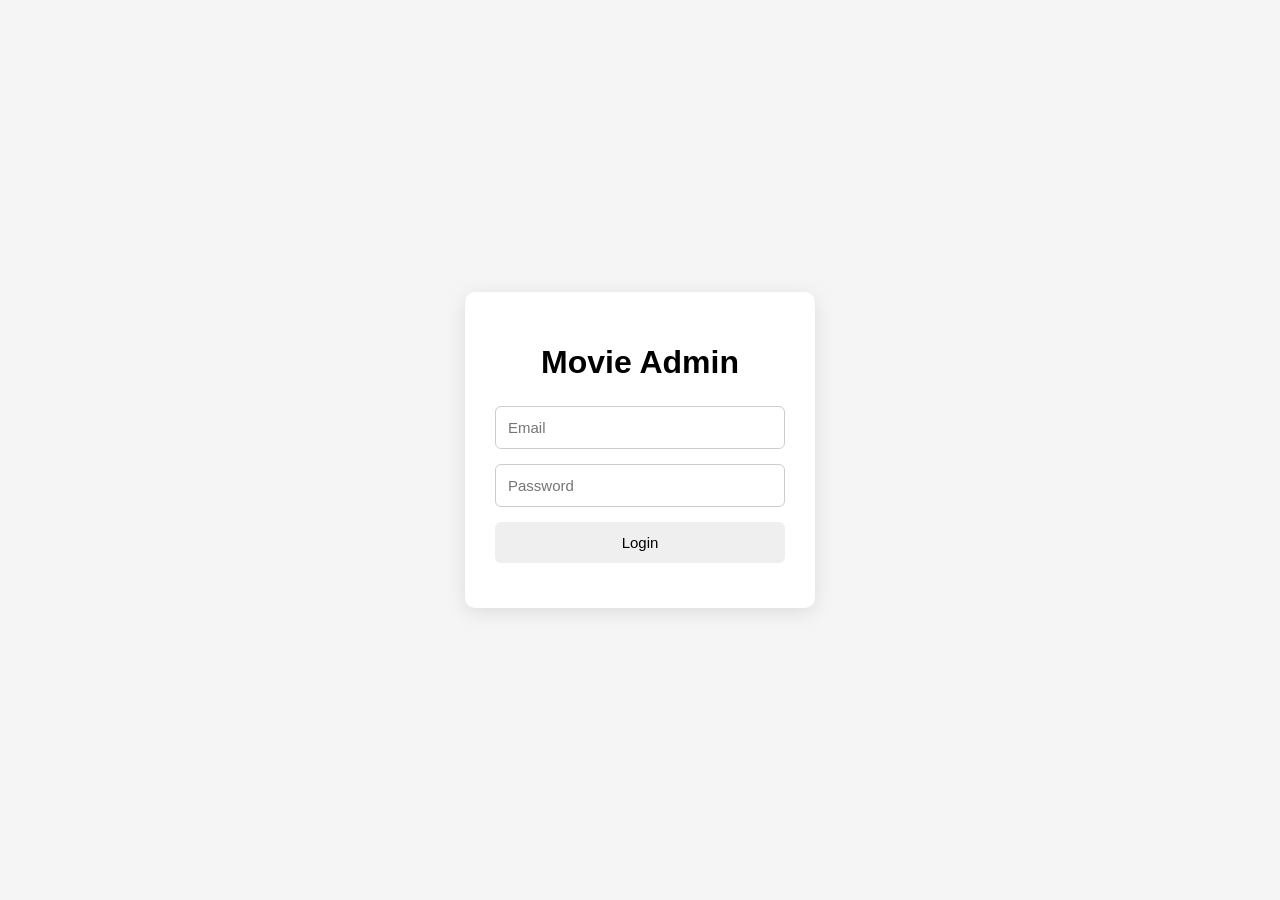
<file: moviebackend/movie-front/index.html>
<!DOCTYPE html>
<html lang="en">
<head>
    <meta charset="UTF-8">
    <meta name="viewport" content="width=device-width, initial-scale=1.0">
    <title>Movie Admin - Login</title>
    <link rel="stylesheet" href="css/style.css">
</head>
<body>

    <div class="login-container">
        <h1>Movie Admin</h1>

        <form id="login-form">
            <input
                type="email"
                id="email"
                placeholder="Email"
                required
            >

            <input
                type="password"
                id="password"
                placeholder="Password"
                required
            >

            <button type="submit">Login</button>

            <p id="error-message"></p>
        </form>
    </div>

    <script src="js/app.js"></script>
</body>
</html>
</file>
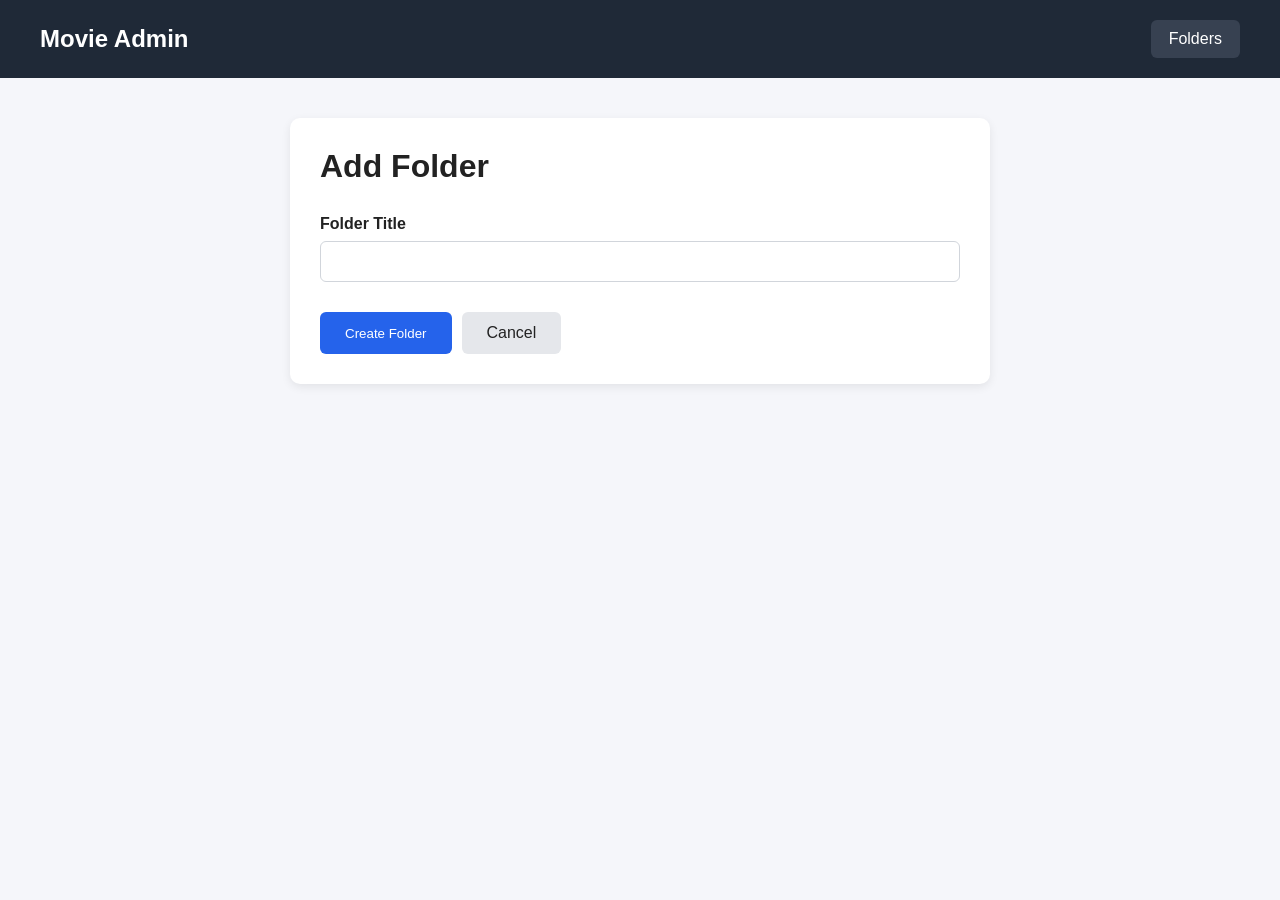
<file: moviebackend/movie-front/add-folder.html>
<!DOCTYPE html>
<html lang="en">
<head>

    <meta charset="UTF-8">

    <meta
        name="viewport"
        content="width=device-width, initial-scale=1.0"
    >

    <title>Add Folder</title>

    <style>

        * {
            box-sizing: border-box;
        }

        body {
            margin: 0;
            font-family: Arial, sans-serif;
            background: #f5f6fa;
            color: #222;
        }

        .navbar {
            background: #1f2937;
            color: white;

            padding: 20px 40px;

            display: flex;
            justify-content: space-between;
            align-items: center;
        }

        .navbar h2 {
            margin: 0;
        }

        .back {
            color: white;
            text-decoration: none;

            background: #374151;

            padding: 10px 18px;

            border-radius: 6px;
        }

        .container {
            max-width: 700px;

            margin: 40px auto;

            padding: 30px;

            background: white;

            border-radius: 10px;

            box-shadow:
                0 3px 10px
                rgba(0, 0, 0, 0.08);
        }

        h1 {
            margin-top: 0;
            margin-bottom: 30px;
        }

        .form-group {
            margin-bottom: 20px;
        }

        label {
            display: block;

            margin-bottom: 8px;

            font-weight: bold;
        }

        input {
            width: 100%;

            padding: 11px;

            border: 1px solid #d1d5db;

            border-radius: 6px;

            font-size: 15px;
        }

        .actions {
            display: flex;

            gap: 10px;

            margin-top: 30px;
        }

        .save {
            background: #2563eb;

            color: white;

            border: none;

            border-radius: 6px;

            padding: 12px 25px;

            cursor: pointer;
        }

        .cancel {
            background: #e5e7eb;

            color: #222;

            text-decoration: none;

            padding: 12px 25px;

            border-radius: 6px;
        }

    </style>

</head>

<body>


<div class="navbar">

    <h2>Movie Admin</h2>

    <a
        href="folders.html"
        class="back"
    >
        Folders
    </a>

</div>


<div class="container">

    <h1>Add Folder</h1>


    <form id="folderForm">

        <div class="form-group">

            <label for="title">
                Folder Title
            </label>

            <input
                type="text"
                id="title"
                required
            >

        </div>


        <div class="actions">

            <button
                type="submit"
                class="save"
            >
                Create Folder
            </button>

            <a
                href="folders.html"
                class="cancel"
            >
                Cancel
            </a>

        </div>

    </form>

</div>


<script>

const accessToken =
    localStorage.getItem("access_token");


document.getElementById(
    "folderForm"
).addEventListener(
    "submit",
    async function(event) {

        event.preventDefault();


        const title =
            document.getElementById(
                "title"
            ).value;


        const response =
            await fetch(
                "http://127.0.0.1:8000/special/folders/",
                {
                    method: "POST",

                    headers: {
                        "Authorization":
                            `Bearer ${accessToken}`,

                        "Content-Type":
                            "application/json"
                    },

                    body:
                        JSON.stringify({
                            title: title
                        })
                }
            );


        if (!response.ok) {

            const error =
                await response.json();

            console.log(
                "FOLDER ERROR:",
                error
            );

            alert(
                "Failed to create folder."
            );

            return;

        }


        alert(
            "Folder created successfully."
        );


        window.location.href =
            "folders.html";

    }
);

</script>

</body>
</html>
</file>
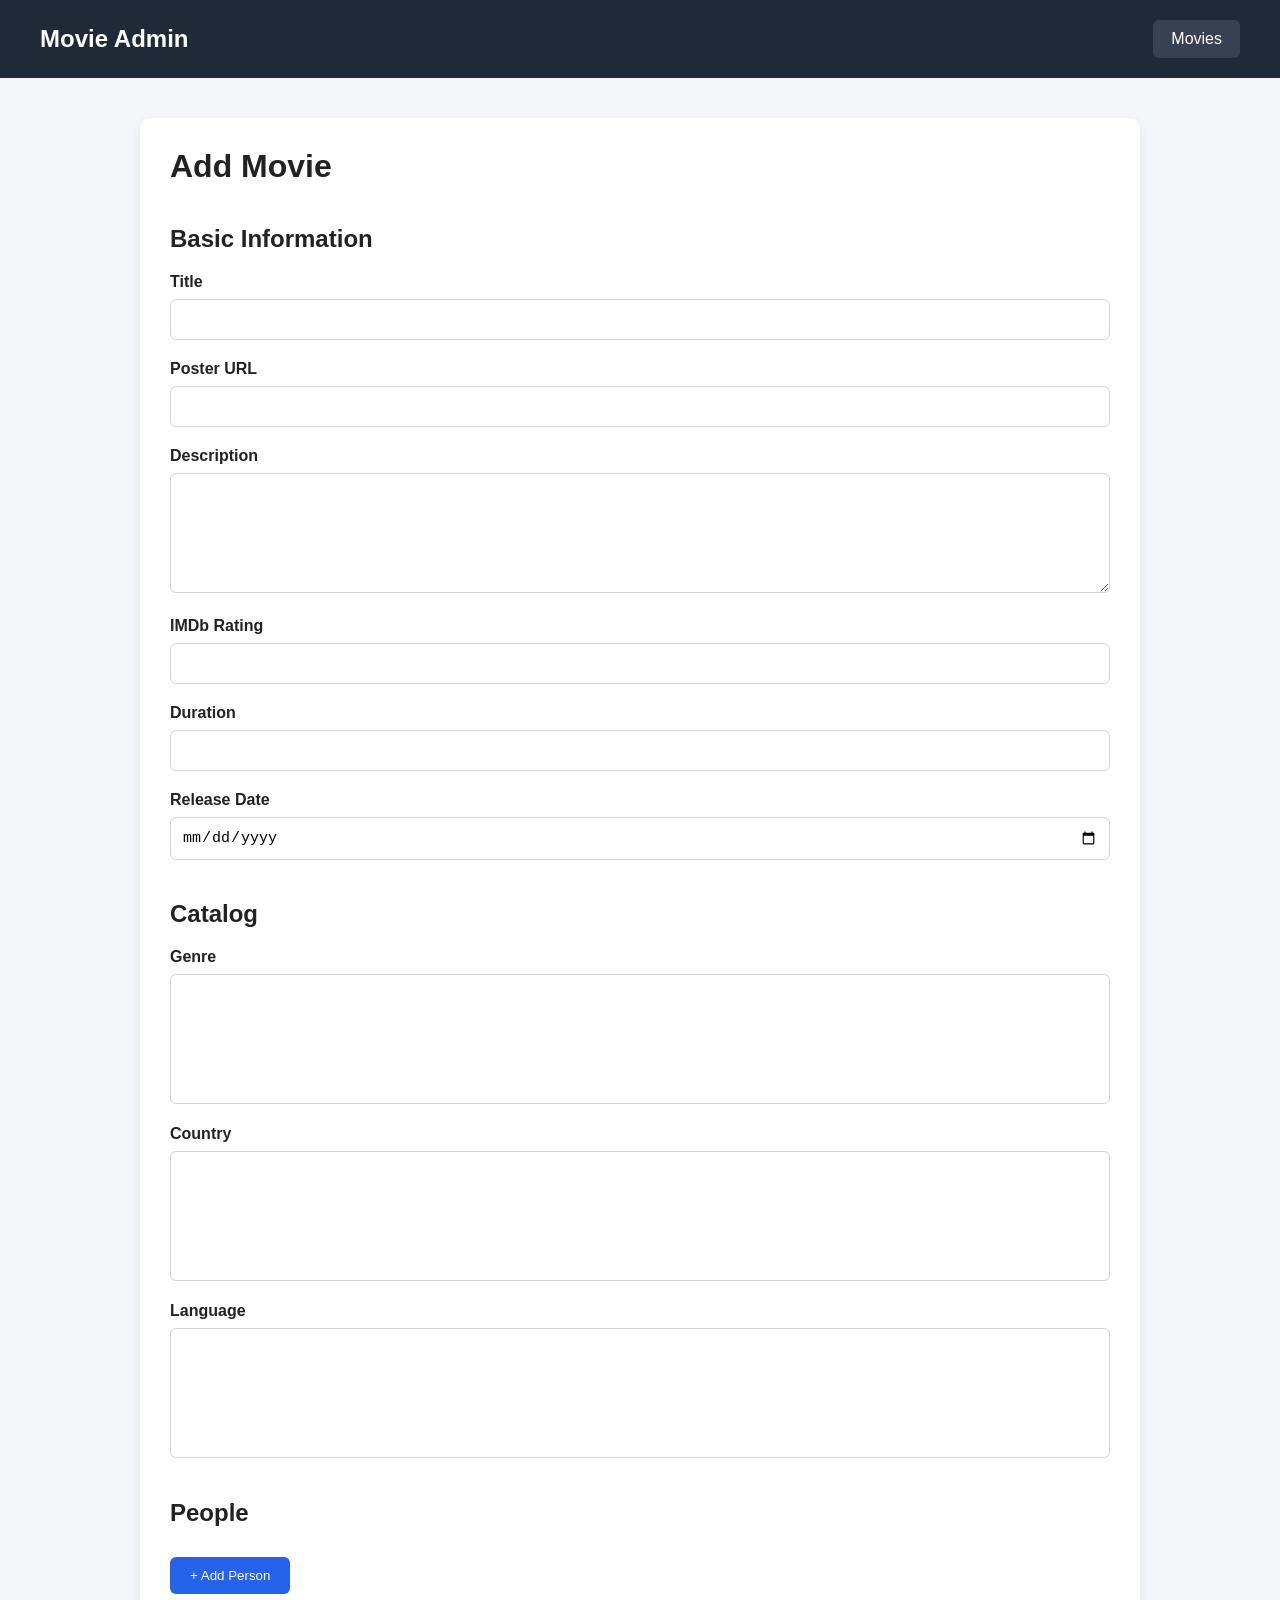
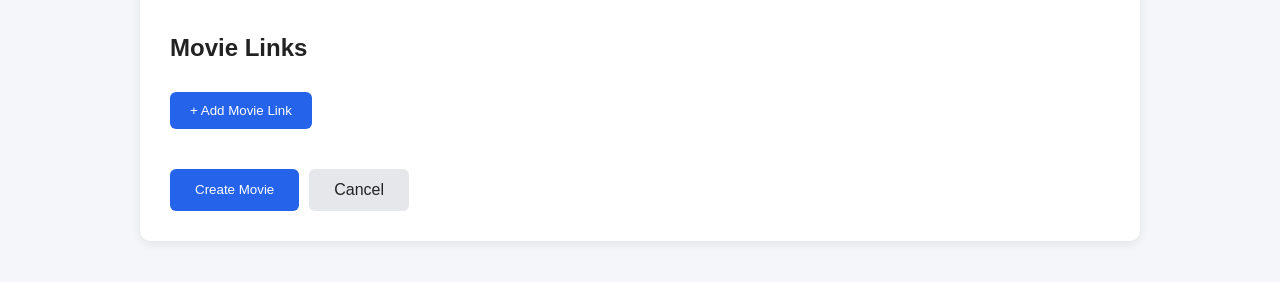
<file: moviebackend/movie-front/add-movie.html>
<!DOCTYPE html>
<html lang="en">
<head>
    <meta charset="UTF-8">
    <meta name="viewport" content="width=device-width, initial-scale=1.0">
    <title>Add Movie</title>

    <style>
        * {
            box-sizing: border-box;
        }

        body {
            margin: 0;
            font-family: Arial, sans-serif;
            background: #f5f6fa;
            color: #222;
        }

        .navbar {
            background: #1f2937;
            color: white;
            padding: 20px 40px;
            display: flex;
            justify-content: space-between;
            align-items: center;
        }

        .navbar h2 {
            margin: 0;
        }

        .back {
            color: white;
            text-decoration: none;
            background: #374151;
            padding: 10px 18px;
            border-radius: 6px;
        }

        .container {
            max-width: 1000px;
            margin: 40px auto;
            padding: 30px;
            background: white;
            border-radius: 10px;
            box-shadow: 0 3px 10px rgba(0,0,0,.08);
        }

        h1 {
            margin-top: 0;
        }

        h2 {
            margin-top: 40px;
        }

        .form-group {
            margin-bottom: 20px;
        }

        label {
            display: block;
            margin-bottom: 8px;
            font-weight: bold;
        }

        input,
        textarea,
        select {
            width: 100%;
            padding: 11px;
            border: 1px solid #d1d5db;
            border-radius: 6px;
            font-size: 15px;
        }

        textarea {
            min-height: 120px;
            resize: vertical;
        }

        select[multiple] {
            min-height: 130px;
        }

        .people-container,
        .links-container {
            display: flex;
            flex-direction: column;
            gap: 15px;
        }

        .person-row {
            display: grid;
            grid-template-columns: 1fr 200px auto;
            gap: 10px;
            align-items: end;
            padding: 15px;
            border: 1px solid #ddd;
            border-radius: 8px;
            background: #fafafa;
        }

        .link-row {
            display: grid;
            grid-template-columns: 1fr 1fr 1fr 1fr;
            gap: 10px;
            padding: 15px;
            border: 1px solid #ddd;
            border-radius: 8px;
            background: #fafafa;
        }

        .add-btn {
            background: #2563eb;
            color: white;
            border: none;
            border-radius: 6px;
            padding: 11px 20px;
            cursor: pointer;
            margin-top: 10px;
        }

        .remove-btn {
            background: #ef4444;
            color: white;
            border: none;
            border-radius: 6px;
            padding: 10px 15px;
            cursor: pointer;
        }

        .actions {
            display: flex;
            gap: 10px;
            margin-top: 40px;
        }

        .save {
            background: #2563eb;
            color: white;
            border: none;
            border-radius: 6px;
            padding: 12px 25px;
            cursor: pointer;
        }

        .cancel {
            background: #e5e7eb;
            color: #222;
            text-decoration: none;
            padding: 12px 25px;
            border-radius: 6px;
        }

        @media (max-width: 800px) {
            .person-row,
            .link-row {
                grid-template-columns: 1fr;
            }

            .container {
                margin: 20px;
            }
        }
    </style>
</head>

<body>

<div class="navbar">

    <h2>Movie Admin</h2>

    <a href="movie.html" class="back">
        Movies
    </a>

</div>


<div class="container">

    <h1>Add Movie</h1>

    <form id="movieForm">

        <!-- BASIC INFORMATION -->

        <h2>Basic Information</h2>

        <div class="form-group">

            <label for="title">
                Title
            </label>

            <input
                type="text"
                id="title"
                required
            >

        </div>


        <div class="form-group">

            <label for="poster_url">
                Poster URL
            </label>

            <input
                type="url"
                id="poster_url"
                required
            >

        </div>


        <div class="form-group">

            <label for="description">
                Description
            </label>

            <textarea id="description"></textarea>

        </div>


        <div class="form-group">

            <label for="imdb_rating">
                IMDb Rating
            </label>

            <input
                type="number"
                id="imdb_rating"
                min="1"
                max="10"
                step="0.01"
                required
            >

        </div>


        <div class="form-group">

            <label for="duration">
                Duration
            </label>

            <input
                type="number"
                id="duration"
            >

        </div>


        <div class="form-group">

            <label for="release_date">
                Release Date
            </label>

            <input
                type="date"
                id="release_date"
                required
            >

        </div>


        <!-- CATALOG -->

        <h2>Catalog</h2>


        <div class="form-group">

            <label for="genre">
                Genre
            </label>

            <select id="genre" multiple></select>

        </div>


        <div class="form-group">

            <label for="country">
                Country
            </label>

            <select id="country" multiple></select>

        </div>


        <div class="form-group">

            <label for="language">
                Language
            </label>

            <select id="language" multiple></select>

        </div>


        <!-- PEOPLE -->

        <h2>People</h2>

        <div
            id="people-container"
            class="people-container"
        ></div>


        <button
            type="button"
            class="add-btn"
            onclick="addPersonRow()"
        >
            + Add Person
        </button>


        <!-- MOVIE LINKS -->

        <h2>Movie Links</h2>

        <div
            id="links-container"
            class="links-container"
        ></div>


        <button
            type="button"
            class="add-btn"
            onclick="addLinkRow()"
        >
            + Add Movie Link
        </button>


        <!-- ACTIONS -->

        <div class="actions">

            <button
                type="submit"
                class="save"
            >
                Create Movie
            </button>

            <a
                href="movie.html"
                class="cancel"
            >
                Cancel
            </a>

        </div>

    </form>

</div>


<script>

const accessToken =
    localStorage.getItem("access_token");

let allPeople = [];
let allQualities = [];


async function loadOptions(url) {

    const response = await fetch(
        `http://127.0.0.1:8000${url}`,
        {
            headers: {
                "Authorization":
                    `Bearer ${accessToken}`
            }
        }
    );

    if (!response.ok) {

        console.log(
            "Failed to load:",
            url
        );

        return [];

    }

    const data =
        await response.json();

    return Array.isArray(data)
        ? data
        : data.results;

}


/* -------------------------
   LOAD CATALOG
------------------------- */


async function loadCatalog() {

    const genres =
        await loadOptions(
            "/catalog/genres/"
        );

    const genreSelect =
        document.getElementById("genre");

    genres.forEach(item => {

        const option =
            document.createElement("option");

        option.value = item.id;
        option.textContent = item.name;

        genreSelect.appendChild(option);

    });


    const countries =
        await loadOptions(
            "/catalog/countries/"
        );

    const countrySelect =
        document.getElementById("country");

    countries.forEach(item => {

        const option =
            document.createElement("option");

        option.value = item.id;
        option.textContent = item.name;

        countrySelect.appendChild(option);

    });


    const languages =
        await loadOptions(
            "/catalog/languages/"
        );

    const languageSelect =
        document.getElementById("language");

    languages.forEach(item => {

        const option =
            document.createElement("option");

        option.value = item.id;
        option.textContent = item.name;

        languageSelect.appendChild(option);

    });

}


/* -------------------------
   LOAD PEOPLE
------------------------- */


async function loadPeople() {

    allPeople =
        await loadOptions(
            "/people/people/"
        );

}


/* -------------------------
   LOAD QUALITY
------------------------- */


async function loadQualities() {

    allQualities =
        await loadOptions(
            "/catalog/qualities/"
        );

}


/* -------------------------
   ADD PERSON
------------------------- */


function addPersonRow() {

    const container =
        document.getElementById(
            "people-container"
        );

    const row =
        document.createElement("div");

    row.className =
        "person-row";


    let peopleOptions = "";


    allPeople.forEach(person => {

        peopleOptions += `

            <option value="${person.id}">
                ${person.full_name}
            </option>

        `;

    });


    row.innerHTML = `

        <div>

            <label>
                Person
            </label>

            <select class="person-select">

                <option value="">
                    Select Person
                </option>

                ${peopleOptions}

            </select>

        </div>


        <div>

            <label>
                Role
            </label>

            <select class="role-select">

                <option value="">
                    Select Role
                </option>

                <option value="actor">
                    Actor
                </option>

                <option value="director">
                    Director
                </option>

                <option value="writer">
                    Writer
                </option>

            </select>

        </div>


        <button
            type="button"
            class="remove-btn"
            onclick="this.parentElement.remove()"
        >
            Remove
        </button>

    `;


    container.appendChild(row);

}


/* -------------------------
   ADD MOVIE LINK
------------------------- */


function addLinkRow() {

    const container =
        document.getElementById(
            "links-container"
        );

    const row =
        document.createElement("div");

    row.className =
        "link-row";


    let qualityOptions = "";


    allQualities.forEach(quality => {

        qualityOptions += `

            <option value="${quality.id}">
                ${quality.name}
            </option>

        `;

    });


    row.innerHTML = `

        <div>

            <label>
                Quality
            </label>

            <select class="quality-select">

                <option value="">
                    Select Quality
                </option>

                ${qualityOptions}

            </select>

        </div>


        <div>

            <label>
                Encoder
            </label>

            <input
                type="text"
                class="encoder"
            >

        </div>


        <div>

            <label>
                Size MB
            </label>

            <input
                type="number"
                class="size-mb"
            >

        </div>


        <div>

            <label>
                Subtitle
            </label>

            <select class="sub-chose">

                <option value="original">
                    Original
                </option>

                <option value="subtitle">
                    Subtitle
                </option>

                <option value="dubbed">
                    Dubbed
                </option>

            </select>

        </div>


        <div>

            <label>
                URL
            </label>

            <input
                type="url"
                class="link-url"
            >

        </div>


        <div>

            <label>
                Subtitle File
            </label>

            <input
                type="file"
                class="sub-file"
            >

        </div>


        <button
            type="button"
            class="remove-btn"
            onclick="this.parentElement.remove()"
        >
            Remove
        </button>

    `;


    container.appendChild(row);

}


/* -------------------------
   CREATE MOVIE
------------------------- */


document.getElementById(
    "movieForm"
).addEventListener(
    "submit",
    async function(event) {

        event.preventDefault();


        const genre =
            Array.from(
                document.getElementById(
                    "genre"
                ).selectedOptions
            ).map(
                option =>
                    Number(option.value)
            );


        const country =
            Array.from(
                document.getElementById(
                    "country"
                ).selectedOptions
            ).map(
                option =>
                    Number(option.value)
            );


        const language =
            Array.from(
                document.getElementById(
                    "language"
                ).selectedOptions
            ).map(
                option =>
                    Number(option.value)
            );


        const movieData = {

            title:
                document.getElementById(
                    "title"
                ).value,

            poster_url:
                document.getElementById(
                    "poster_url"
                ).value,

            genre: genre,

            country: country,

            language: language,

            description:
                document.getElementById(
                    "description"
                ).value,

            imdb_rating:
                document.getElementById(
                    "imdb_rating"
                ).value,

            duration:
                document.getElementById(
                    "duration"
                ).value || null,

            release_date:
                document.getElementById(
                    "release_date"
                ).value

        };


        /* CREATE MOVIE */


        const movieResponse =
            await fetch(
                "http://127.0.0.1:8000/content/movies/",
                {
                    method: "POST",

                    headers: {
                        "Authorization":
                            `Bearer ${accessToken}`,

                        "Content-Type":
                            "application/json"
                    },

                    body:
                        JSON.stringify(
                            movieData
                        )
                }
            );


        if (!movieResponse.ok) {

            const error =
                await movieResponse.json();

            console.log(
                "MOVIE ERROR:",
                error
            );

            alert(
                "Movie error: " +
                JSON.stringify(error)
            );

            return;

        }


        const movie =
            await movieResponse.json();


        const movieId =
            movie.id;


        /* CREATE PEOPLE */


        const peopleRows =
            document.querySelectorAll(
                ".person-row"
            );


        for (const row of peopleRows) {

            const person =
                row.querySelector(
                    ".person-select"
                ).value;


            const roleType =
                row.querySelector(
                    ".role-select"
                ).value;


            if (!person || !roleType) {
                continue;
            }


            const roleData = {

                person:
                    Number(person),

                role_type:
                    roleType,

                movie:
                    Number(movieId)

            };


            const response =
                await fetch(
                    "http://127.0.0.1:8000/content/roles/",
                    {
                        method: "POST",

                        headers: {
                            "Authorization":
                                `Bearer ${accessToken}`,

                            "Content-Type":
                                "application/json"
                        },

                        body:
                            JSON.stringify(
                                roleData
                            )
                    }
                );


            if (!response.ok) {

                console.log(
                    "ROLE ERROR:",
                    await response.json()
                );

            }

        }


        /* CREATE MOVIE LINKS */


        const linkRows =
            document.querySelectorAll(
                ".link-row"
            );


        for (const row of linkRows) {

            const quality =
                row.querySelector(
                    ".quality-select"
                ).value;


            const encoder =
                row.querySelector(
                    ".encoder"
                ).value;


            const sizeMb =
                row.querySelector(
                    ".size-mb"
                ).value;


            const subChose =
                row.querySelector(
                    ".sub-chose"
                ).value;


            const url =
                row.querySelector(
                    ".link-url"
                ).value;


            const fileInput =
                row.querySelector(
                    ".sub-file"
                );


            if (
                !quality ||
                !encoder ||
                !sizeMb ||
                !url
            ) {
                continue;
            }


            const formData =
                new FormData();


            formData.append(
                "movie",
                String(movieId)
            );


            formData.append(
                "quality",
                quality
            );


            formData.append(
                "encoder",
                encoder
            );


            formData.append(
                "size_mb",
                sizeMb
            );


            formData.append(
                "sub_chose",
                subChose
            );


            formData.append(
                "url",
                url
            );


            if (
                fileInput.files.length > 0
            ) {

                formData.append(
                    "sub_file",
                    fileInput.files[0]
                );

            }


            const response =
                await fetch(
                    "http://127.0.0.1:8000/content/movie-streams/",
                    {
                        method: "POST",

                        headers: {
                            "Authorization":
                                `Bearer ${accessToken}`
                        },

                        body: formData
                    }
                );


            if (!response.ok) {

                console.log(
                    "LINK ERROR:",
                    await response.json()
                );

            }

        }


        alert(
            "Movie created successfully."
        );


        window.location.href =
            "movie.html";

    }
);


/* -------------------------
   INIT
------------------------- */


async function init() {

    await loadCatalog();

    await loadPeople();

    await loadQualities();

}


init();

</script>

</body>
</html>
</file>
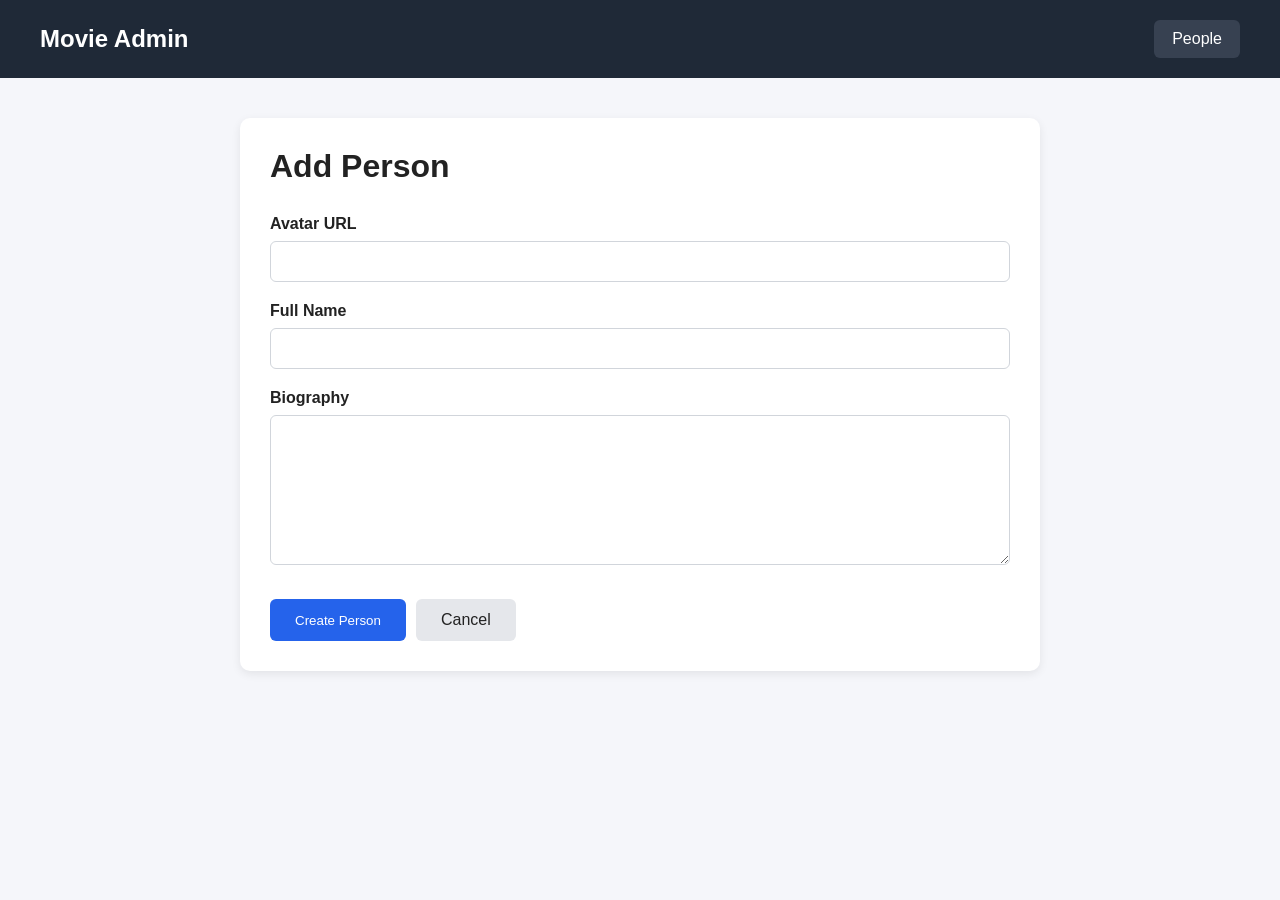
<file: moviebackend/movie-front/add-people.html>
<!DOCTYPE html>
<html lang="en">
<head>
    <meta charset="UTF-8">
    <meta name="viewport" content="width=device-width, initial-scale=1.0">

    <title>Add Person</title>

    <style>

        * {
            box-sizing: border-box;
        }

        body {
            margin: 0;
            font-family: Arial, sans-serif;
            background: #f5f6fa;
            color: #222;
        }

        .navbar {
            background: #1f2937;
            color: white;
            padding: 20px 40px;

            display: flex;
            justify-content: space-between;
            align-items: center;
        }

        .navbar h2 {
            margin: 0;
        }

        .back {
            color: white;
            text-decoration: none;
            background: #374151;

            padding: 10px 18px;

            border-radius: 6px;
        }

        .container {
            max-width: 800px;
            margin: 40px auto;
            padding: 30px;

            background: white;
            border-radius: 10px;

            box-shadow: 0 3px 10px rgba(0, 0, 0, 0.08);
        }

        h1 {
            margin-top: 0;
            margin-bottom: 30px;
        }

        .form-group {
            margin-bottom: 20px;
        }

        label {
            display: block;
            margin-bottom: 8px;
            font-weight: bold;
        }

        input,
        textarea {
            width: 100%;
            padding: 11px;

            border: 1px solid #d1d5db;
            border-radius: 6px;

            font-size: 15px;
        }

        textarea {
            min-height: 150px;
            resize: vertical;
        }

        .actions {
            display: flex;
            gap: 10px;

            margin-top: 30px;
        }

        .save {
            background: #2563eb;
            color: white;

            border: none;
            border-radius: 6px;

            padding: 12px 25px;

            cursor: pointer;
        }

        .cancel {
            background: #e5e7eb;
            color: #222;

            text-decoration: none;

            padding: 12px 25px;

            border-radius: 6px;
        }

    </style>
</head>

<body>


<div class="navbar">

    <h2>Movie Admin</h2>

    <a
        href="people.html"
        class="back"
    >
        People
    </a>

</div>


<div class="container">

    <h1>Add Person</h1>


    <form id="personForm">


        <div class="form-group">

            <label for="avatar_url">
                Avatar URL
            </label>

            <input
                type="url"
                id="avatar_url"
                required
            >

        </div>


        <div class="form-group">

            <label for="full_name">
                Full Name
            </label>

            <input
                type="text"
                id="full_name"
                required
            >

        </div>


        <div class="form-group">

            <label for="bio">
                Biography
            </label>

            <textarea
                id="bio"
            ></textarea>

        </div>


        <div class="actions">

            <button
                type="submit"
                class="save"
            >
                Create Person
            </button>


            <a
                href="people.html"
                class="cancel"
            >
                Cancel
            </a>

        </div>


    </form>

</div>


<script>

const accessToken =
    localStorage.getItem("access_token");


document.getElementById(
    "personForm"
).addEventListener(
    "submit",
    async function(event) {

        event.preventDefault();


        const personData = {

            avatar_url:
                document.getElementById(
                    "avatar_url"
                ).value,

            full_name:
                document.getElementById(
                    "full_name"
                ).value,

            bio:
                document.getElementById(
                    "bio"
                ).value

        };


        const response =
            await fetch(
                "http://127.0.0.1:8000/people/people/",
                {
                    method: "POST",

                    headers: {
                        "Authorization":
                            `Bearer ${accessToken}`,

                        "Content-Type":
                            "application/json"
                    },

                    body:
                        JSON.stringify(
                            personData
                        )
                }
            );


        if (!response.ok) {

            const error =
                await response.json();

            console.log(
                "PERSON ERROR:",
                error
            );

            alert(
                "Failed to create person."
            );

            return;

        }


        alert(
            "Person created successfully."
        );


        window.location.href =
            "people.html";

    }

);

</script>

</body>
</html>
</file>
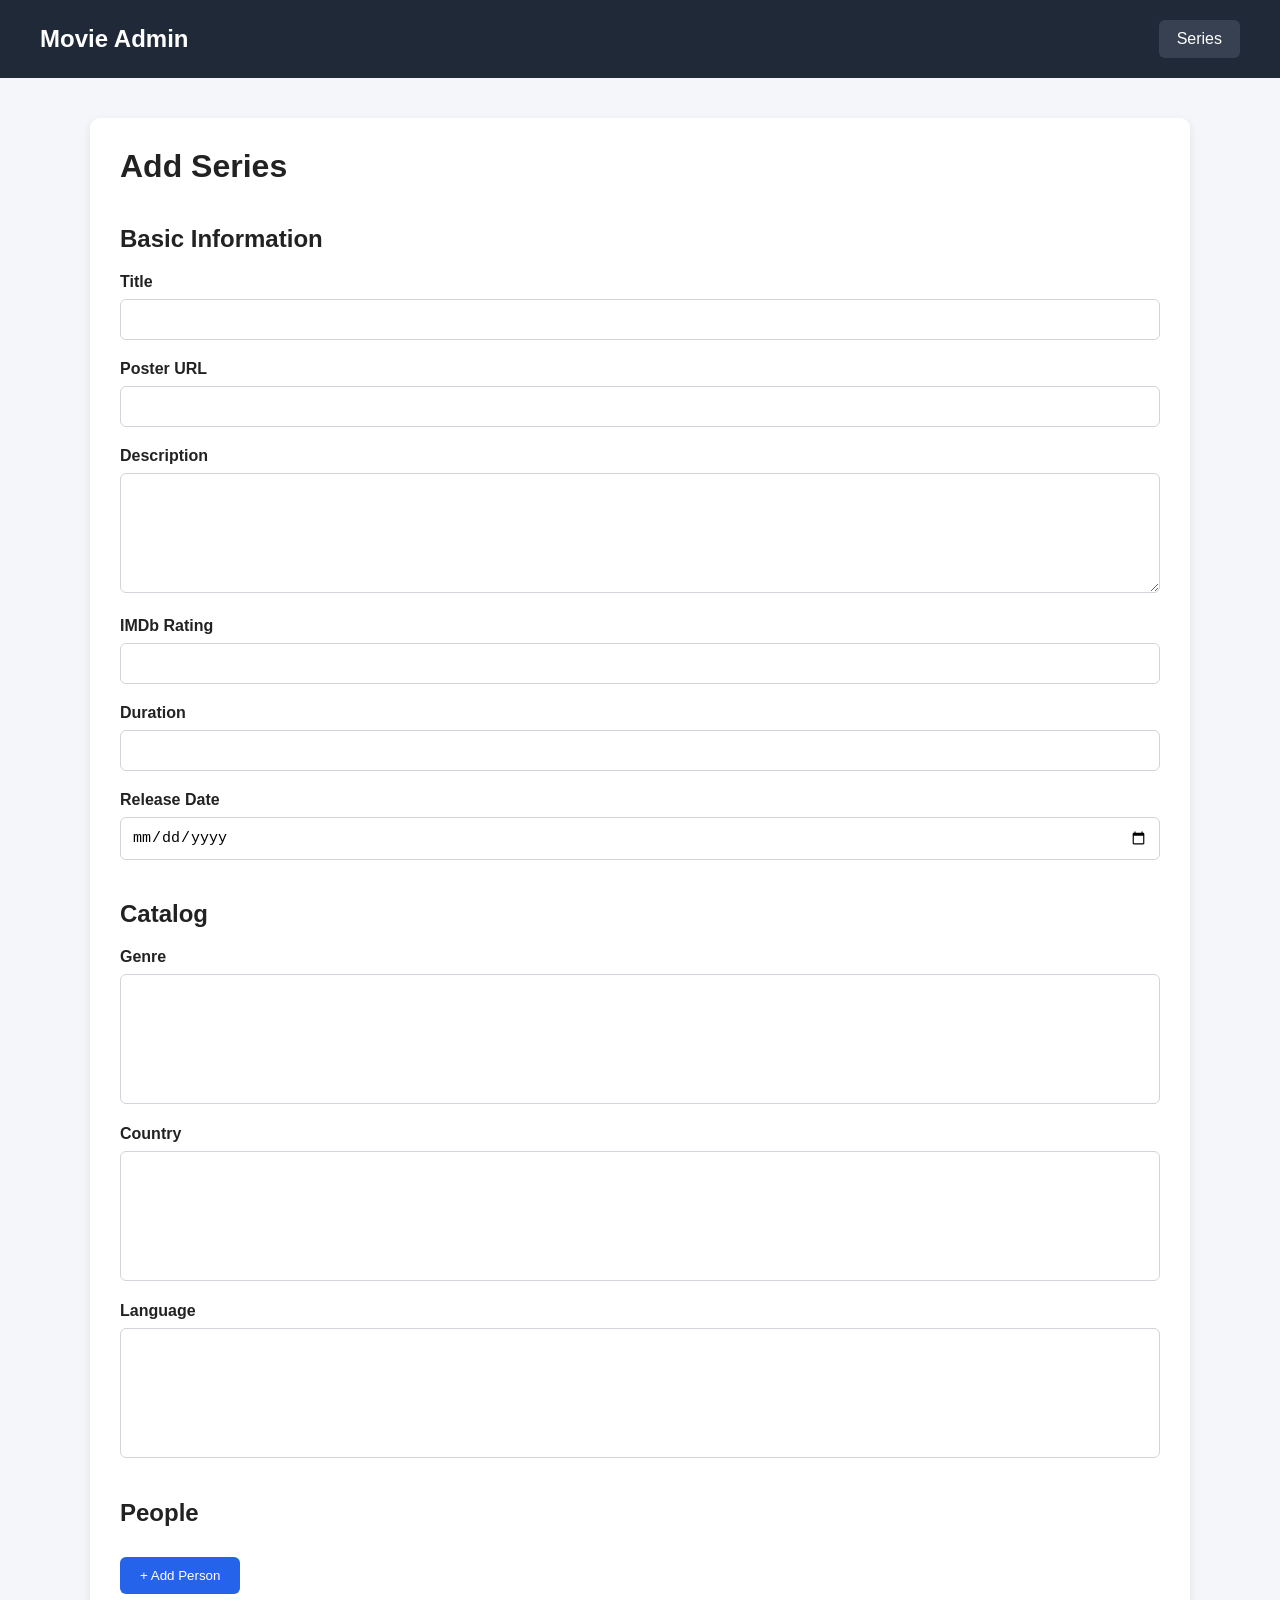
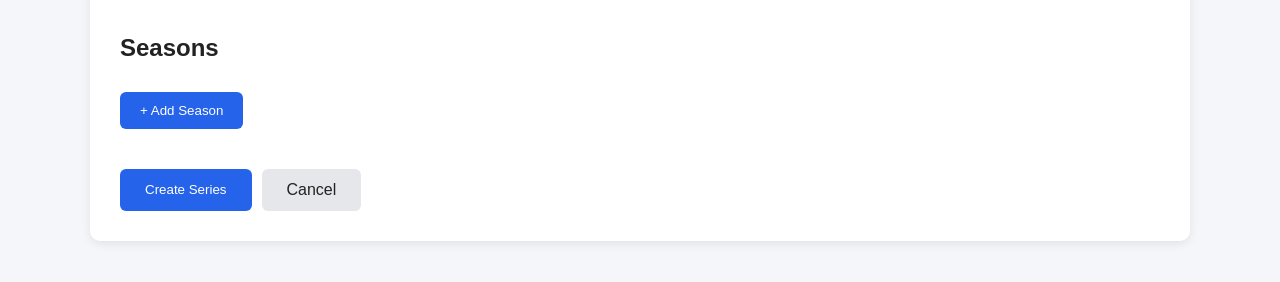
<file: moviebackend/movie-front/add-series.html>
<!DOCTYPE html>
<html lang="en">
<head>
    <meta charset="UTF-8">
    <meta name="viewport" content="width=device-width, initial-scale=1.0">

    <title>Add Series</title>

    <style>
        * {
            box-sizing: border-box;
        }

        body {
            margin: 0;
            font-family: Arial, sans-serif;
            background: #f5f6fa;
            color: #222;
        }

        .navbar {
            background: #1f2937;
            color: white;
            padding: 20px 40px;

            display: flex;
            justify-content: space-between;
            align-items: center;
        }

        .navbar h2 {
            margin: 0;
        }

        .back {
            color: white;
            text-decoration: none;
            background: #374151;
            padding: 10px 18px;
            border-radius: 6px;
        }

        .container {
            max-width: 1100px;
            margin: 40px auto;
            padding: 30px;

            background: white;
            border-radius: 10px;

            box-shadow: 0 3px 10px rgba(0,0,0,.08);
        }

        h1 {
            margin-top: 0;
        }

        h2 {
            margin-top: 40px;
        }

        h3 {
            margin-top: 25px;
        }

        .form-group {
            margin-bottom: 20px;
        }

        label {
            display: block;
            margin-bottom: 8px;
            font-weight: bold;
        }

        input,
        textarea,
        select {
            width: 100%;
            padding: 11px;

            border: 1px solid #d1d5db;
            border-radius: 6px;

            font-size: 15px;
        }

        textarea {
            min-height: 120px;
            resize: vertical;
        }

        select[multiple] {
            min-height: 130px;
        }

        .people-container,
        .seasons-container,
        .episodes-container,
        .links-container {
            display: flex;
            flex-direction: column;
            gap: 15px;
        }

        .person-row {
            display: grid;
            grid-template-columns: 1fr 200px auto;
            gap: 10px;
            align-items: end;

            padding: 15px;

            border: 1px solid #ddd;
            border-radius: 8px;

            background: #fafafa;
        }

        .season-row {
            padding: 20px;

            border: 1px solid #ddd;
            border-radius: 8px;

            background: #fafafa;
        }

        .episode-row {
            margin-top: 15px;

            padding: 15px;

            border: 1px solid #ddd;
            border-radius: 8px;

            background: white;
        }

        .link-row {
            display: grid;
            grid-template-columns: 1fr 1fr 1fr 1fr;

            gap: 10px;

            margin-top: 15px;

            padding: 15px;

            border: 1px solid #ddd;
            border-radius: 8px;

            background: #fafafa;
        }

        .add-btn {
            background: #2563eb;
            color: white;

            border: none;
            border-radius: 6px;

            padding: 11px 20px;

            cursor: pointer;

            margin-top: 10px;
        }

        .remove-btn {
            background: #ef4444;
            color: white;

            border: none;
            border-radius: 6px;

            padding: 10px 15px;

            cursor: pointer;
        }

        .add-small {
            background: #374151;
            color: white;

            border: none;
            border-radius: 6px;

            padding: 9px 15px;

            cursor: pointer;

            margin-top: 10px;
        }

        .actions {
            display: flex;
            gap: 10px;
            margin-top: 40px;
        }

        .save {
            background: #2563eb;
            color: white;

            border: none;
            border-radius: 6px;

            padding: 12px 25px;

            cursor: pointer;
        }

        .cancel {
            background: #e5e7eb;
            color: #222;

            text-decoration: none;

            padding: 12px 25px;

            border-radius: 6px;
        }

        @media (max-width: 800px) {

            .person-row,
            .link-row {
                grid-template-columns: 1fr;
            }

            .container {
                margin: 20px;
            }
        }
    </style>
</head>

<body>

<div class="navbar">

    <h2>Movie Admin</h2>

    <a href="series.html" class="back">
        Series
    </a>

</div>


<div class="container">

    <h1>Add Series</h1>

    <form id="seriesForm">

        <h2>Basic Information</h2>

        <div class="form-group">
            <label>Title</label>

            <input
                type="text"
                id="title"
                required
            >
        </div>


        <div class="form-group">
            <label>Poster URL</label>

            <input
                type="url"
                id="poster_url"
                required
            >
        </div>


        <div class="form-group">
            <label>Description</label>

            <textarea id="description"></textarea>
        </div>


        <div class="form-group">
            <label>IMDb Rating</label>

            <input
                type="number"
                id="imdb_rating"
                min="1"
                max="10"
                step="0.01"
                required
            >
        </div>


        <div class="form-group">
            <label>Duration</label>

            <input
                type="number"
                id="duration"
                required
            >
        </div>


        <div class="form-group">
            <label>Release Date</label>

            <input
                type="date"
                id="release_date"
                required
            >
        </div>


        <h2>Catalog</h2>


        <div class="form-group">

            <label>Genre</label>

            <select id="genre" multiple></select>

        </div>


        <div class="form-group">

            <label>Country</label>

            <select id="country" multiple></select>

        </div>


        <div class="form-group">

            <label>Language</label>

            <select id="language" multiple></select>

        </div>


        <h2>People</h2>

        <div
            id="people-container"
            class="people-container"
        ></div>


        <button
            type="button"
            class="add-btn"
            onclick="addPersonRow()"
        >
            + Add Person
        </button>


        <h2>Seasons</h2>

        <div
            id="seasons-container"
            class="seasons-container"
        ></div>


        <button
            type="button"
            class="add-btn"
            onclick="addSeasonRow()"
        >
            + Add Season
        </button>


        <div class="actions">

            <button
                type="submit"
                class="save"
            >
                Create Series
            </button>

            <a
                href="series.html"
                class="cancel"
            >
                Cancel
            </a>

        </div>

    </form>

</div>


<script>

const accessToken =
    localStorage.getItem("access_token");


let allPeople = [];

let allQualities = [];


/* -------------------------
   LOAD OPTIONS
------------------------- */


async function loadOptions(url) {

    const response =
        await fetch(
            `http://127.0.0.1:8000${url}`,
            {
                headers: {
                    "Authorization":
                        `Bearer ${accessToken}`
                }
            }
        );


    if (!response.ok) {

        console.log(
            "Failed to load:",
            url
        );

        return [];
    }


    const data =
        await response.json();


    return Array.isArray(data)
        ? data
        : data.results;

}


/* -------------------------
   CATALOG
------------------------- */


async function loadCatalog() {

    const genres =
        await loadOptions(
            "/catalog/genres/"
        );


    const genreSelect =
        document.getElementById("genre");


    genres.forEach(item => {

        const option =
            document.createElement("option");

        option.value = item.id;

        option.textContent = item.name;

        genreSelect.appendChild(option);

    });


    const countries =
        await loadOptions(
            "/catalog/countries/"
        );


    const countrySelect =
        document.getElementById("country");


    countries.forEach(item => {

        const option =
            document.createElement("option");

        option.value = item.id;

        option.textContent = item.name;

        countrySelect.appendChild(option);

    });


    const languages =
        await loadOptions(
            "/catalog/languages/"
        );


    const languageSelect =
        document.getElementById("language");


    languages.forEach(item => {

        const option =
            document.createElement("option");

        option.value = item.id;

        option.textContent = item.name;

        languageSelect.appendChild(option);

    });

}


/* -------------------------
   PEOPLE
------------------------- */


async function loadPeople() {

    allPeople =
        await loadOptions(
            "/people/people/"
        );

}


function addPersonRow() {

    const container =
        document.getElementById(
            "people-container"
        );


    const row =
        document.createElement("div");


    row.className =
        "person-row";


    let peopleOptions = "";


    allPeople.forEach(person => {

        peopleOptions += `

            <option value="${person.id}">
                ${person.full_name}
            </option>

        `;

    });


    row.innerHTML = `

        <div>

            <label>
                Person
            </label>

            <select class="person-select">

                <option value="">
                    Select Person
                </option>

                ${peopleOptions}

            </select>

        </div>


        <div>

            <label>
                Role
            </label>

            <select class="role-select">

                <option value="">
                    Select Role
                </option>

                <option value="actor">
                    Actor
                </option>

                <option value="director">
                    Director
                </option>

                <option value="writer">
                    Writer
                </option>

            </select>

        </div>


        <button
            type="button"
            class="remove-btn"
            onclick="this.parentElement.remove()"
        >
            Remove
        </button>

    `;


    container.appendChild(row);

}


/* -------------------------
   QUALITY
------------------------- */


async function loadQualities() {

    allQualities =
        await loadOptions(
            "/catalog/qualities/"
        );

}


/* -------------------------
   SEASON
------------------------- */


function addSeasonRow() {

    const container =
        document.getElementById(
            "seasons-container"
        );


    const row =
        document.createElement("div");


    row.className =
        "season-row";


    row.innerHTML = `

        <div class="form-group">

            <label>
                Season Number
            </label>

            <input
                type="number"
                class="season-number"
                min="1"
                required
            >

        </div>


        <div>

            <h3>
                Episodes
            </h3>

            <div
                class="episodes-container"
            ></div>


            <button
                type="button"
                class="add-small"
                onclick="addEpisodeRow(this)"
            >
                + Add Episode
            </button>

        </div>


        <button
            type="button"
            class="remove-btn"
            onclick="this.parentElement.remove()"
        >
            Remove Season
        </button>

    `;


    container.appendChild(row);

}


/* -------------------------
   EPISODE
------------------------- */


function addEpisodeRow(button) {

    const season =
        button.parentElement.parentElement;


    const container =
        season.querySelector(
            ".episodes-container"
        );


    const row =
        document.createElement("div");


    row.className =
        "episode-row";


    row.innerHTML = `

        <div class="form-group">

            <label>
                Episode Number
            </label>

            <input
                type="number"
                class="episode-number"
                min="1"
                required
            >

        </div>


        <h3>
            Episode Links
        </h3>


        <div
            class="links-container"
        ></div>


        <button
            type="button"
            class="add-small"
            onclick="addEpisodeLink(this)"
        >
            + Add Episode Link
        </button>


        <button
            type="button"
            class="remove-btn"
            onclick="this.parentElement.remove()"
        >
            Remove Episode
        </button>

    `;


    container.appendChild(row);

}


/* -------------------------
   EPISODE LINK
------------------------- */


function addEpisodeLink(button) {

    const episode =
        button.parentElement;


    const container =
        episode.querySelector(
            ".links-container"
        );


    const row =
        document.createElement("div");


    row.className =
        "link-row";


    let qualityOptions = "";


    allQualities.forEach(quality => {

        qualityOptions += `

            <option value="${quality.id}">
                ${quality.name}
            </option>

        `;

    });


    row.innerHTML = `

        <div>

            <label>
                Quality
            </label>

            <select class="quality-select">

                <option value="">
                    Select Quality
                </option>

                ${qualityOptions}

            </select>

        </div>


        <div>

            <label>
                Encoder
            </label>

            <input
                type="text"
                class="encoder"
            >

        </div>


        <div>

            <label>
                Size MB
            </label>

            <input
                type="number"
                class="size-mb"
            >

        </div>


        <div>

            <label>
                Subtitle
            </label>

            <select class="sub-chose">

                <option value="original">
                    Original
                </option>

                <option value="subtitle">
                    Subtitle
                </option>

                <option value="dubbed">
                    Dubbed
                </option>

            </select>

        </div>


        <div>

            <label>
                URL
            </label>

            <input
                type="url"
                class="link-url"
            >

        </div>


        <div>

            <label>
                Subtitle File
            </label>

            <input
                type="file"
                class="sub-file"
            >

        </div>


        <button
            type="button"
            class="remove-btn"
            onclick="this.parentElement.remove()"
        >
            Remove
        </button>

    `;


    container.appendChild(row);

}


/* -------------------------
   CREATE SERIES
------------------------- */


document.getElementById(
    "seriesForm"
).addEventListener(
    "submit",
    async function(event) {

        event.preventDefault();


        const genre =
            Array.from(
                document.getElementById(
                    "genre"
                ).selectedOptions
            ).map(
                option =>
                    Number(option.value)
            );


        const country =
            Array.from(
                document.getElementById(
                    "country"
                ).selectedOptions
            ).map(
                option =>
                    Number(option.value)
            );


        const language =
            Array.from(
                document.getElementById(
                    "language"
                ).selectedOptions
            ).map(
                option =>
                    Number(option.value)
            );


        const seriesData = {

            title:
                document.getElementById(
                    "title"
                ).value,

            poster_url:
                document.getElementById(
                    "poster_url"
                ).value,

            genre: genre,

            country: country,

            language: language,

            description:
                document.getElementById(
                    "description"
                ).value,

            imdb_rating:
                document.getElementById(
                    "imdb_rating"
                ).value,

            duration:
                document.getElementById(
                    "duration"
                ).value,

            release_date:
                document.getElementById(
                    "release_date"
                ).value

        };


        /* CREATE SERIES */


        const seriesResponse =
            await fetch(
                "http://127.0.0.1:8000/content/series/",
                {
                    method: "POST",

                    headers: {
                        "Authorization":
                            `Bearer ${accessToken}`,

                        "Content-Type":
                            "application/json"
                    },

                    body:
                        JSON.stringify(
                            seriesData
                        )
                }
            );


        if (!seriesResponse.ok) {

            const error =
                await seriesResponse.json();

            console.log(
                "SERIES ERROR:",
                error
            );

            alert(
                "Series error: " +
                JSON.stringify(error)
            );

            return;

        }


        const series =
            await seriesResponse.json();


        const seriesId =
            series.id;


        /* CREATE PEOPLE */


        const peopleRows =
            document.querySelectorAll(
                ".person-row"
            );


        for (const row of peopleRows) {

            const person =
                row.querySelector(
                    ".person-select"
                ).value;


            const roleType =
                row.querySelector(
                    ".role-select"
                ).value;


            if (!person || !roleType) {
                continue;
            }


            const roleData = {

                person:
                    Number(person),

                role_type:
                    roleType,

                series:
                    Number(seriesId)

            };


            const response =
                await fetch(
                    "http://127.0.0.1:8000/content/roles/",
                    {
                        method: "POST",

                        headers: {
                            "Authorization":
                                `Bearer ${accessToken}`,

                            "Content-Type":
                                "application/json"
                        },

                        body:
                            JSON.stringify(
                                roleData
                            )
                    }
                );


            if (!response.ok) {

                console.log(
                    "ROLE ERROR:",
                    await response.json()
                );

            }

        }


        /* CREATE SEASONS */


        const seasonRows =
            document.querySelectorAll(
                ".season-row"
            );


        for (const seasonRow of seasonRows) {

            const seasonNumber =
                seasonRow.querySelector(
                    ".season-number"
                ).value;


            if (!seasonNumber) {
                continue;
            }


            const seasonResponse =
                await fetch(
                    "http://127.0.0.1:8000/content/seasons/",
                    {
                        method: "POST",

                        headers: {
                            "Authorization":
                                `Bearer ${accessToken}`,

                            "Content-Type":
                                "application/json"
                        },

                        body: JSON.stringify({

                            series:
                                Number(seriesId),

                            season_number:
                                Number(seasonNumber)

                        })
                    }
                );


            if (!seasonResponse.ok) {

                console.log(
                    "SEASON ERROR:",
                    await seasonResponse.json()
                );

                continue;

            }


            const season =
                await seasonResponse.json();


            const seasonId =
                season.id;


            /* CREATE EPISODES */


            const episodeRows =
                seasonRow.querySelectorAll(
                    ".episode-row"
                );


            for (const episodeRow of episodeRows) {

                const episodeNumber =
                    episodeRow.querySelector(
                        ".episode-number"
                    ).value;


                if (!episodeNumber) {
                    continue;
                }


                const episodeResponse =
                    await fetch(
                        "http://127.0.0.1:8000/content/episodes/",
                        {
                            method: "POST",

                            headers: {
                                "Authorization":
                                    `Bearer ${accessToken}`,

                                "Content-Type":
                                    "application/json"
                            },

                            body: JSON.stringify({

                                season:
                                    Number(seasonId),

                                episode_number:
                                    Number(episodeNumber)

                            })
                        }
                    );


                if (!episodeResponse.ok) {

                    console.log(
                        "EPISODE ERROR:",
                        await episodeResponse.json()
                    );

                    continue;

                }


                const episode =
                    await episodeResponse.json();


                const episodeId =
                    episode.id;


                /* CREATE EPISODE LINKS */


                const linkRows =
                    episodeRow.querySelectorAll(
                        ".link-row"
                    );


                for (const linkRow of linkRows) {

                    const quality =
                        linkRow.querySelector(
                            ".quality-select"
                        ).value;


                    const encoder =
                        linkRow.querySelector(
                            ".encoder"
                        ).value;


                    const sizeMb =
                        linkRow.querySelector(
                            ".size-mb"
                        ).value;


                    const subChose =
                        linkRow.querySelector(
                            ".sub-chose"
                        ).value;


                    const url =
                        linkRow.querySelector(
                            ".link-url"
                        ).value;


                    const fileInput =
                        linkRow.querySelector(
                            ".sub-file"
                        );


                    if (
                        !quality ||
                        !encoder ||
                        !sizeMb ||
                        !url
                    ) {
                        continue;
                    }


                    const formData =
                        new FormData();


                    formData.append(
                        "episode",
                        String(episodeId)
                    );


                    formData.append(
                        "quality",
                        quality
                    );


                    formData.append(
                        "encoder",
                        encoder
                    );


                    formData.append(
                        "size_mb",
                        sizeMb
                    );


                    formData.append(
                        "sub_chose",
                        subChose
                    );


                    formData.append(
                        "url",
                        url
                    );


                    if (
                        fileInput.files.length > 0
                    ) {

                        formData.append(
                            "sub_file",
                            fileInput.files[0]
                        );

                    }


                    const linkResponse =
                        await fetch(
                            "http://127.0.0.1:8000/content/episode-streams/",
                            {
                                method: "POST",

                                headers: {
                                    "Authorization":
                                        `Bearer ${accessToken}`
                                },

                                body: formData
                            }
                        );


                    if (!linkResponse.ok) {

                        console.log(
                            "EPISODE LINK ERROR:",
                            await linkResponse.json()
                        );

                    }

                }

            }

        }


        alert(
            "Series created successfully."
        );


        window.location.href =
            "series.html";

    }
);


/* -------------------------
   INIT
------------------------- */


async function init() {

    await loadCatalog();

    await loadPeople();

    await loadQualities();

}


init();

</script>

</body>
</html>
</file>
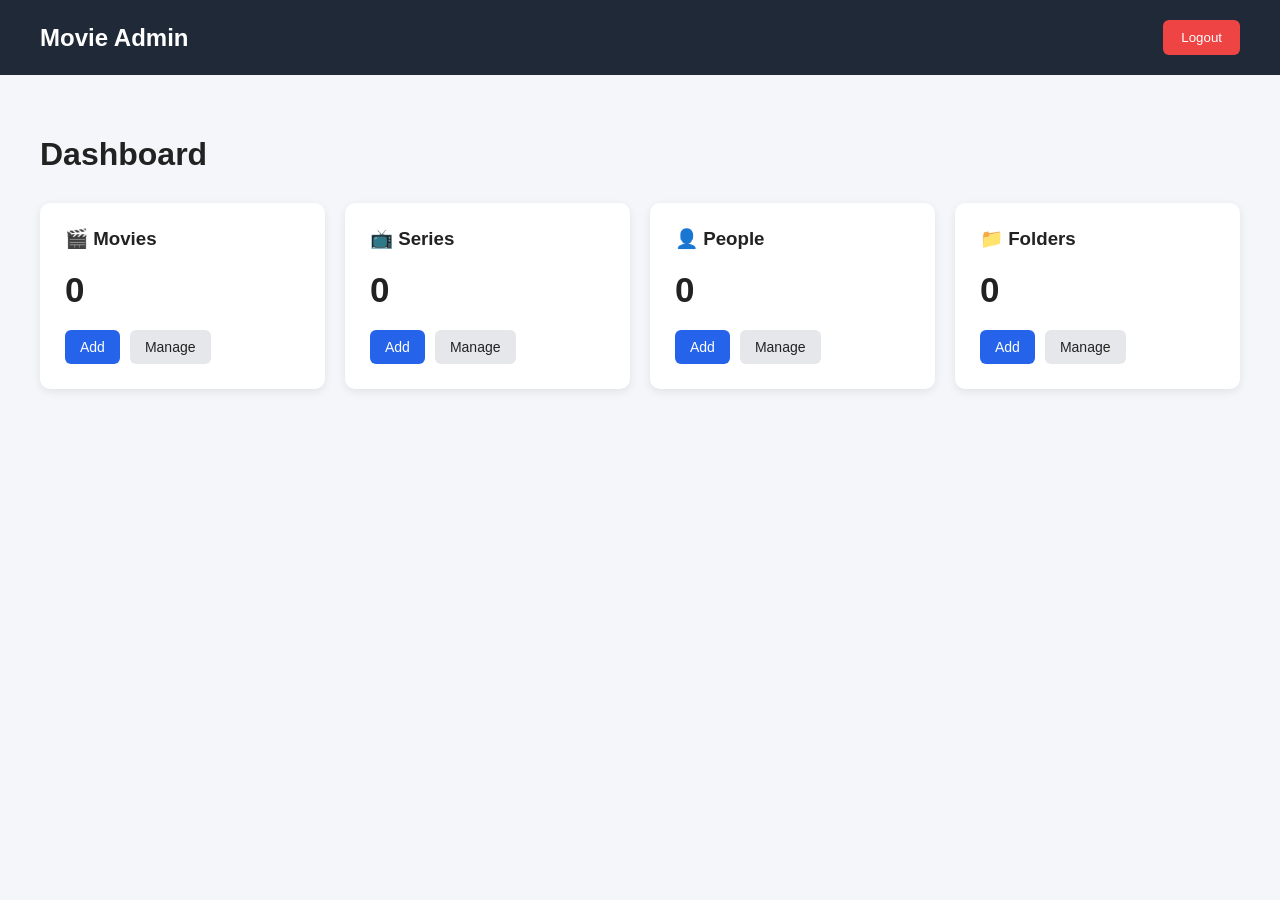
<file: moviebackend/movie-front/dashboard.html>
<!DOCTYPE html>
<html lang="en">
<head>
    <meta charset="UTF-8">
    <meta name="viewport" content="width=device-width, initial-scale=1.0">
    <title>Movie Admin - Dashboard</title>

    <style>
        * {
            box-sizing: border-box;
        }

        body {
            margin: 0;
            font-family: Arial, sans-serif;
            background: #f5f6fa;
            color: #222;
        }

        .navbar {
            background: #1f2937;
            color: white;
            padding: 20px 40px;
            display: flex;
            justify-content: space-between;
            align-items: center;
        }

        .navbar h2 {
            margin: 0;
        }

        .logout {
            background: #ef4444;
            color: white;
            border: none;
            padding: 10px 18px;
            border-radius: 6px;
            cursor: pointer;
        }

        .container {
            padding: 40px;
        }

        .container h1 {
            margin-bottom: 30px;
        }

        .cards {
            display: grid;
            grid-template-columns: repeat(4, 1fr);
            gap: 20px;
        }

        .card {
            background: white;
            padding: 25px;
            border-radius: 10px;
            box-shadow: 0 3px 10px rgba(0, 0, 0, 0.08);
        }

        .card h3 {
            margin-top: 0;
        }

        .count {
            font-size: 35px;
            font-weight: bold;
            margin: 20px 0;
        }

        .buttons {
            display: flex;
            gap: 10px;
        }

        .buttons a {
            text-decoration: none;
            padding: 9px 15px;
            border-radius: 6px;
            font-size: 14px;
        }

        .add {
            background: #2563eb;
            color: white;
        }

        .manage {
            background: #e5e7eb;
            color: #222;
        }

        @media (max-width: 900px) {
            .cards {
                grid-template-columns: repeat(2, 1fr);
            }
        }

        @media (max-width: 600px) {
            .cards {
                grid-template-columns: 1fr;
            }

            .container {
                padding: 20px;
            }
        }
    </style>
</head>

<body>

    <div class="navbar">
        <h2>Movie Admin</h2>
        <button class="logout">Logout</button>
    </div>

    <div class="container">

        <h1>Dashboard</h1>

        <div class="cards">

            <!-- Movies -->
            <div class="card">
                <h3>🎬 Movies</h3>

                <div class="count">
                    0
                </div>

                <div class="buttons">
                    <a href="add-movie.html" class="add">Add</a>
                    <a href="movie.html" class="manage">Manage</a>
                </div>
            </div>

            <!-- Series -->
            <div class="card">
                <h3>📺 Series</h3>

                <div class="count">
                    0
                </div>

                <div class="buttons">
                    <a href="add-series.html" class="add">Add</a>
                    <a href="series.html" class="manage">Manage</a>
                </div>
            </div>

            <!-- People -->
            <div class="card">
                <h3>👤 People</h3>

                <div class="count">
                    0
                </div>

                <div class="buttons">
                    <a href="add-people.html" class="add">Add</a>
                    <a href="people.html" class="manage">Manage</a>
                </div>
            </div>

            <!-- Folders -->
            <div class="card">
                <h3>📁 Folders</h3>

                <div class="count">
                    0
                </div>

                <div class="buttons">
                    <a href="add-folder.html" class="add">Add</a>
                    <a href="folders.html" class="manage">Manage</a>
                </div>
            </div>

        </div>

    </div>
          <script>
              const accessToken = localStorage.getItem("access_token");

              async function getCount(url) {
                  const response = await fetch(url, {
                      headers: {
                          "Authorization": `Bearer ${accessToken}`
                      }
                  });

                  if (!response.ok) {
                      return 0;
                  }

                  const data = await response.json();

                  if (Array.isArray(data)) {
                      return data.length;
                  }

                  return data.count || 0;
              }

              async function loadDashboard() {
                      const moviesCount = await getCount("http://127.0.0.1:8000/content/movies/");
                      const seriesCount = await getCount("http://127.0.0.1:8000/content/series/");
                      const peopleCount = await getCount("http://127.0.0.1:8000/people/people/");
                      const foldersCount = await getCount("http://127.0.0.1:8000/special/folders/");
                      document.querySelectorAll(".count")[0].textContent = moviesCount;
                      document.querySelectorAll(".count")[1].textContent = seriesCount;
                      document.querySelectorAll(".count")[2].textContent = peopleCount;
                      document.querySelectorAll(".count")[3].textContent = foldersCount;

              }

              loadDashboard();
          </script>
</body>
</html>
</file>
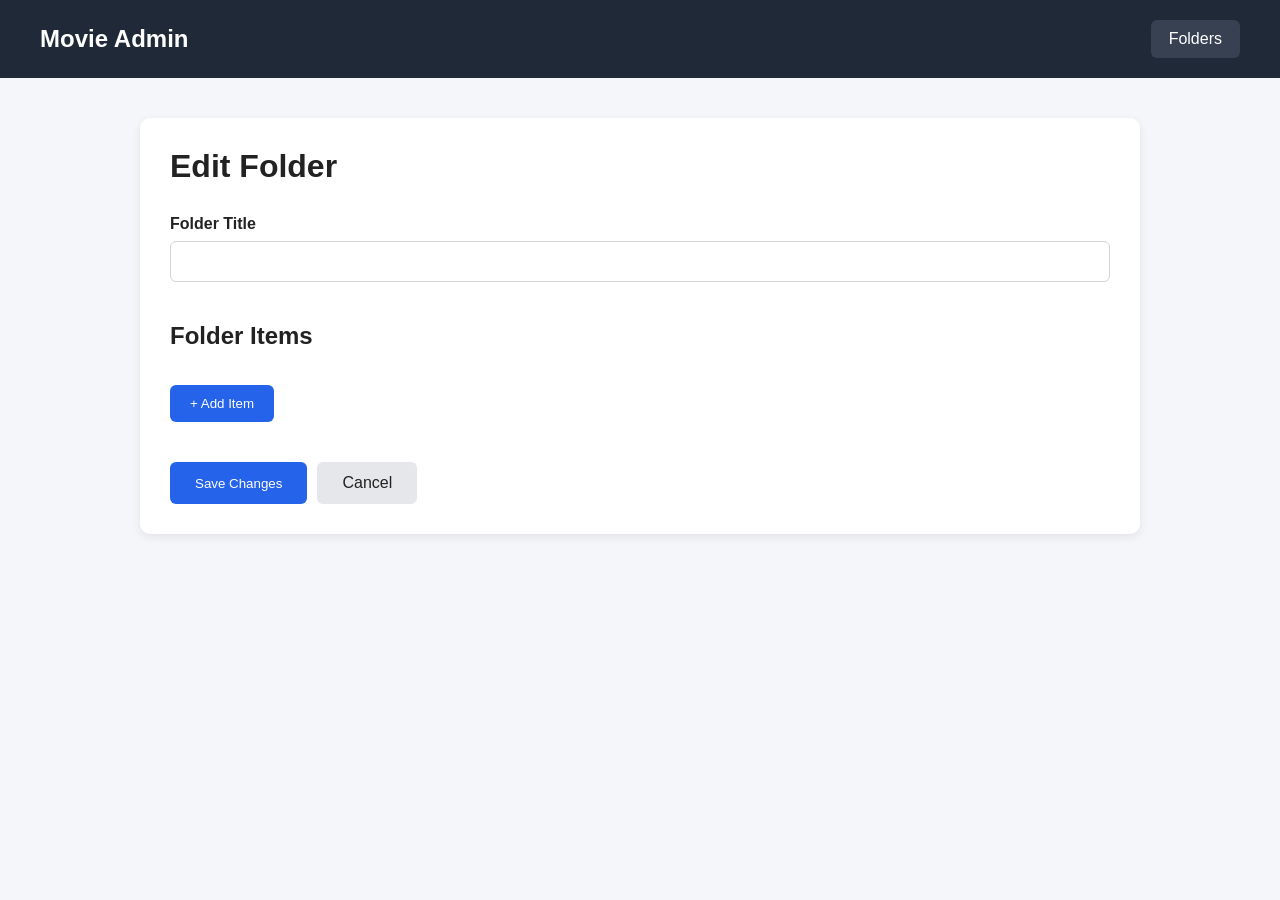
<file: moviebackend/movie-front/edit-folder.html>
<!DOCTYPE html>
<html lang="en">
<head>

    <meta charset="UTF-8">

    <meta
        name="viewport"
        content="width=device-width, initial-scale=1.0"
    >

    <title>Edit Folder</title>

    <style>

        * {
            box-sizing: border-box;
        }

        body {
            margin: 0;

            font-family: Arial, sans-serif;

            background: #f5f6fa;

            color: #222;
        }

        .navbar {
            background: #1f2937;

            color: white;

            padding: 20px 40px;

            display: flex;

            justify-content: space-between;

            align-items: center;
        }

        .navbar h2 {
            margin: 0;
        }

        .back {
            color: white;

            text-decoration: none;

            background: #374151;

            padding: 10px 18px;

            border-radius: 6px;
        }

        .container {
            max-width: 1000px;

            margin: 40px auto;

            padding: 30px;

            background: white;

            border-radius: 10px;

            box-shadow:
                0 3px 10px
                rgba(0, 0, 0, 0.08);
        }

        h1 {
            margin-top: 0;

            margin-bottom: 30px;
        }

        h2 {
            margin-top: 40px;

            margin-bottom: 20px;
        }

        .form-group {
            margin-bottom: 20px;
        }

        label {
            display: block;

            margin-bottom: 8px;

            font-weight: bold;
        }

        input,
        select {
            width: 100%;

            padding: 11px;

            border: 1px solid #d1d5db;

            border-radius: 6px;

            font-size: 15px;
        }

        .items-container {
            display: flex;

            flex-direction: column;

            gap: 15px;
        }

        .item-row {
            display: grid;

            grid-template-columns:
                1fr 1fr auto;

            gap: 10px;

            align-items: end;

            padding: 15px;

            border: 1px solid #ddd;

            border-radius: 8px;

            background: #fafafa;
        }

        .add-btn {
            background: #2563eb;

            color: white;

            border: none;

            border-radius: 6px;

            padding: 11px 20px;

            cursor: pointer;

            margin-top: 15px;
        }

        .remove-btn {
            background: #ef4444;

            color: white;

            border: none;

            border-radius: 6px;

            padding: 10px 15px;

            cursor: pointer;
        }

        .actions {
            display: flex;

            gap: 10px;

            margin-top: 40px;
        }

        .save {
            background: #2563eb;

            color: white;

            border: none;

            border-radius: 6px;

            padding: 12px 25px;

            cursor: pointer;
        }

        .cancel {
            background: #e5e7eb;

            color: #222;

            text-decoration: none;

            padding: 12px 25px;

            border-radius: 6px;
        }

        @media (max-width: 700px) {

            .container {
                margin: 20px;
            }

            .item-row {
                grid-template-columns: 1fr;
            }

        }

    </style>

</head>

<body>


<div class="navbar">

    <h2>Movie Admin</h2>

    <a
        href="folders.html"
        class="back"
    >
        Folders
    </a>

</div>


<div class="container">

    <h1>Edit Folder</h1>


    <form id="folderForm">


        <div class="form-group">

            <label for="title">
                Folder Title
            </label>

            <input
                type="text"
                id="title"
                required
            >

        </div>


        <h2>Folder Items</h2>


        <div
            id="items-container"
            class="items-container"
        ></div>


        <button
            type="button"
            class="add-btn"
            onclick="addItemRow()"
        >
            + Add Item
        </button>


        <div class="actions">

            <button
                type="submit"
                class="save"
            >
                Save Changes
            </button>

            <a
                href="folders.html"
                class="cancel"
            >
                Cancel
            </a>

        </div>


    </form>

</div>


<script>

const accessToken =
    localStorage.getItem("access_token");


const params =
    new URLSearchParams(
        window.location.search
    );


const folderId =
    params.get("id");


let movies = [];

let series = [];


/* ----------------------------------------
   LOAD OPTIONS
---------------------------------------- */


async function loadOptions(url) {

    const response =
        await fetch(
            `http://127.0.0.1:8000${url}`,
            {
                headers: {
                    "Authorization":
                        `Bearer ${accessToken}`
                }
            }
        );


    if (!response.ok) {

        console.log(
            "Failed to load:",
            url
        );

        return [];

    }


    const data =
        await response.json();


    return Array.isArray(data)
        ? data
        : data.results;

}


/* ----------------------------------------
   LOAD MOVIES
---------------------------------------- */


async function loadMovies() {

    movies =
        await loadOptions(
            "/content/movies/"
        );

}


/* ----------------------------------------
   LOAD SERIES
---------------------------------------- */


async function loadSeries() {

    series =
        await loadOptions(
            "/content/series/"
        );

}


/* ----------------------------------------
   LOAD FOLDER
---------------------------------------- */


async function loadFolder() {

    console.log("FOLDER ID:", folderId);

    const response =
        await fetch(
            `http://127.0.0.1:8000/special/folders/${folderId}/`,
            {
                method: "GET",

                headers: {
                    "Authorization":
                        `Bearer ${accessToken}`
                }
            }
        );


    console.log(
        "FOLDER STATUS:",
        response.status
    );


    if (!response.ok) {

        console.log(
            "FOLDER ERROR:",
            await response.text()
        );

        alert(
            "Failed to load folder."
        );

        return;

    }


    const folder =
        await response.json();


    console.log(
        "FOLDER DATA:",
        folder
    );


    document.getElementById(
        "title"
    ).value =
        folder.title || "";


    await loadItems();

}

/* ----------------------------------------
   LOAD ITEMS
---------------------------------------- */


async function loadItems() {

    const response =
        await fetch(
            `http://127.0.0.1:8000/special/folder-item/?folder=${folderId}`,
            {
                headers: {
                    "Authorization":
                        `Bearer ${accessToken}`
                }
            }
        );


    if (!response.ok) {

        console.log(
            "Failed to load folder items."
        );

        return;

    }


    const data =
        await response.json();


    const items =
        Array.isArray(data)
            ? data
            : data.results;


    const container =
        document.getElementById(
            "items-container"
        );


    container.innerHTML = "";


    items.forEach(item => {

        addItemRow(item);

    });

}


/* ----------------------------------------
   ADD ITEM ROW
---------------------------------------- */


function addItemRow(item = null) {

    const container =
        document.getElementById(
            "items-container"
        );


    const row =
        document.createElement("div");


    row.className =
        "item-row";


    if (item) {

        row.dataset.itemId =
            String(item.id);

    } else {

        row.dataset.itemId = "";

    }


    let movieOptions =
        `<option value="">Select Movie</option>`;


    movies.forEach(movie => {

        movieOptions += `

            <option
                value="${movie.id}"
                ${
                    item &&
                    item.movie !== null &&
                    Number(item.movie) === Number(movie.id)
                        ? "selected"
                        : ""
                }
            >
                ${movie.title}
            </option>

        `;

    });


    let seriesOptions =
        `<option value="">Select Series</option>`;


    series.forEach(serie => {

        seriesOptions += `

            <option
                value="${serie.id}"
                ${
                    item &&
                    item.series !== null &&
                    Number(item.series) === Number(serie.id)
                        ? "selected"
                        : ""
                }
            >
                ${serie.title}
            </option>

        `;

    });


    row.innerHTML = `

        <div>

            <label>
                Movie
            </label>

            <select class="movie-select">

                ${movieOptions}

            </select>

        </div>


        <div>

            <label>
                Series
            </label>

            <select class="series-select">

                ${seriesOptions}

            </select>

        </div>


        <button
            type="button"
            class="remove-btn"
            onclick="removeItemRow(this)"
        >
            Remove
        </button>

    `;


    container.appendChild(row);


    console.log(
        "ITEM ROW:",
        row.dataset.itemId,
        item
    );

}

/* ----------------------------------------
   REMOVE ITEM
---------------------------------------- */


async function removeItemRow(button) {

    const row =
        button.parentElement;


    const itemId =
        row.dataset.itemId;


    if (itemId) {

        const response =
            await fetch(
                `http://127.0.0.1:8000/special/folder-item/${itemId}/`,
                {
                    method: "DELETE",

                    headers: {
                        "Authorization":
                            `Bearer ${accessToken}`
                    }
                }
            );


        if (!response.ok) {

            alert(
                "Failed to remove item."
            );

            return;

        }

    }


    row.remove();

}


/* ----------------------------------------
   SAVE
---------------------------------------- */


document.getElementById(
    "folderForm"
).addEventListener(
    "submit",
    async function(event) {

        event.preventDefault();


        const title =
            document.getElementById(
                "title"
            ).value;


        /* UPDATE FOLDER */


        const folderResponse =
            await fetch(
                `http://127.0.0.1:8000/special/folders/${folderId}/`,
                {
                    method: "PATCH",

                    headers: {
                        "Authorization":
                            `Bearer ${accessToken}`,

                        "Content-Type":
                            "application/json"
                    },

                    body:
                        JSON.stringify({
                            title: title
                        })
                }
            );


        if (!folderResponse.ok) {

            console.log(
                "FOLDER ERROR:",
                await folderResponse.json()
            );

            alert(
                "Failed to update folder."
            );

            return;

        }


        /* SAVE ITEMS */


        const itemRows =
            document.querySelectorAll(
                ".item-row"
            );


        for (
            const row
            of itemRows
        ) {

            const itemId =
                row.dataset.itemId || "";
                console.log(
                        "SAVING ITEM:",
                        itemId
                    );


            const movie =
                row.querySelector(
                    ".movie-select"
                ).value;


            const serie =
                row.querySelector(
                    ".series-select"
                ).value;


            if (
                (!movie && !serie) ||
                (movie && serie)
            ) {

                continue;

            }


            const itemData = {

                folder:
                    Number(folderId),

                movie:
                    movie
                        ? Number(movie)
                        : null,

                series:
                    serie
                        ? Number(serie)
                        : null

            };


            let response;


            if (itemId) {

                response =
                    await fetch(
                        `http://127.0.0.1:8000/special/folder-item/${itemId}/`,
                        {
                            method: "PATCH",

                            headers: {
                                "Authorization":
                                    `Bearer ${accessToken}`,

                                "Content-Type":
                                    "application/json"
                            },

                            body:
                                JSON.stringify(
                                    itemData
                                )
                        }
                    );

            } else {

                response =
                    await fetch(
                        "http://127.0.0.1:8000/special/folder-item/",
                        {
                            method: "POST",

                            headers: {
                                "Authorization":
                                    `Bearer ${accessToken}`,

                                "Content-Type":
                                    "application/json"
                            },

                            body:
                                JSON.stringify(
                                    itemData
                                )
                        }
                    );

            }


            if (!response.ok) {

                console.log(
                    "ITEM ERROR:",
                    await response.json()
                );

                alert(
                    "Some folder items could not be saved."
                );

                return;

            }

        }


        alert(
            "Folder updated successfully."
        );


        window.location.href =
            "folders.html";

    }
);


/* ----------------------------------------
   INIT
---------------------------------------- */


async function init() {

    await loadMovies();

    await loadSeries();

    await loadFolder();

}


init();

</script>

</body>
</html>
</file>
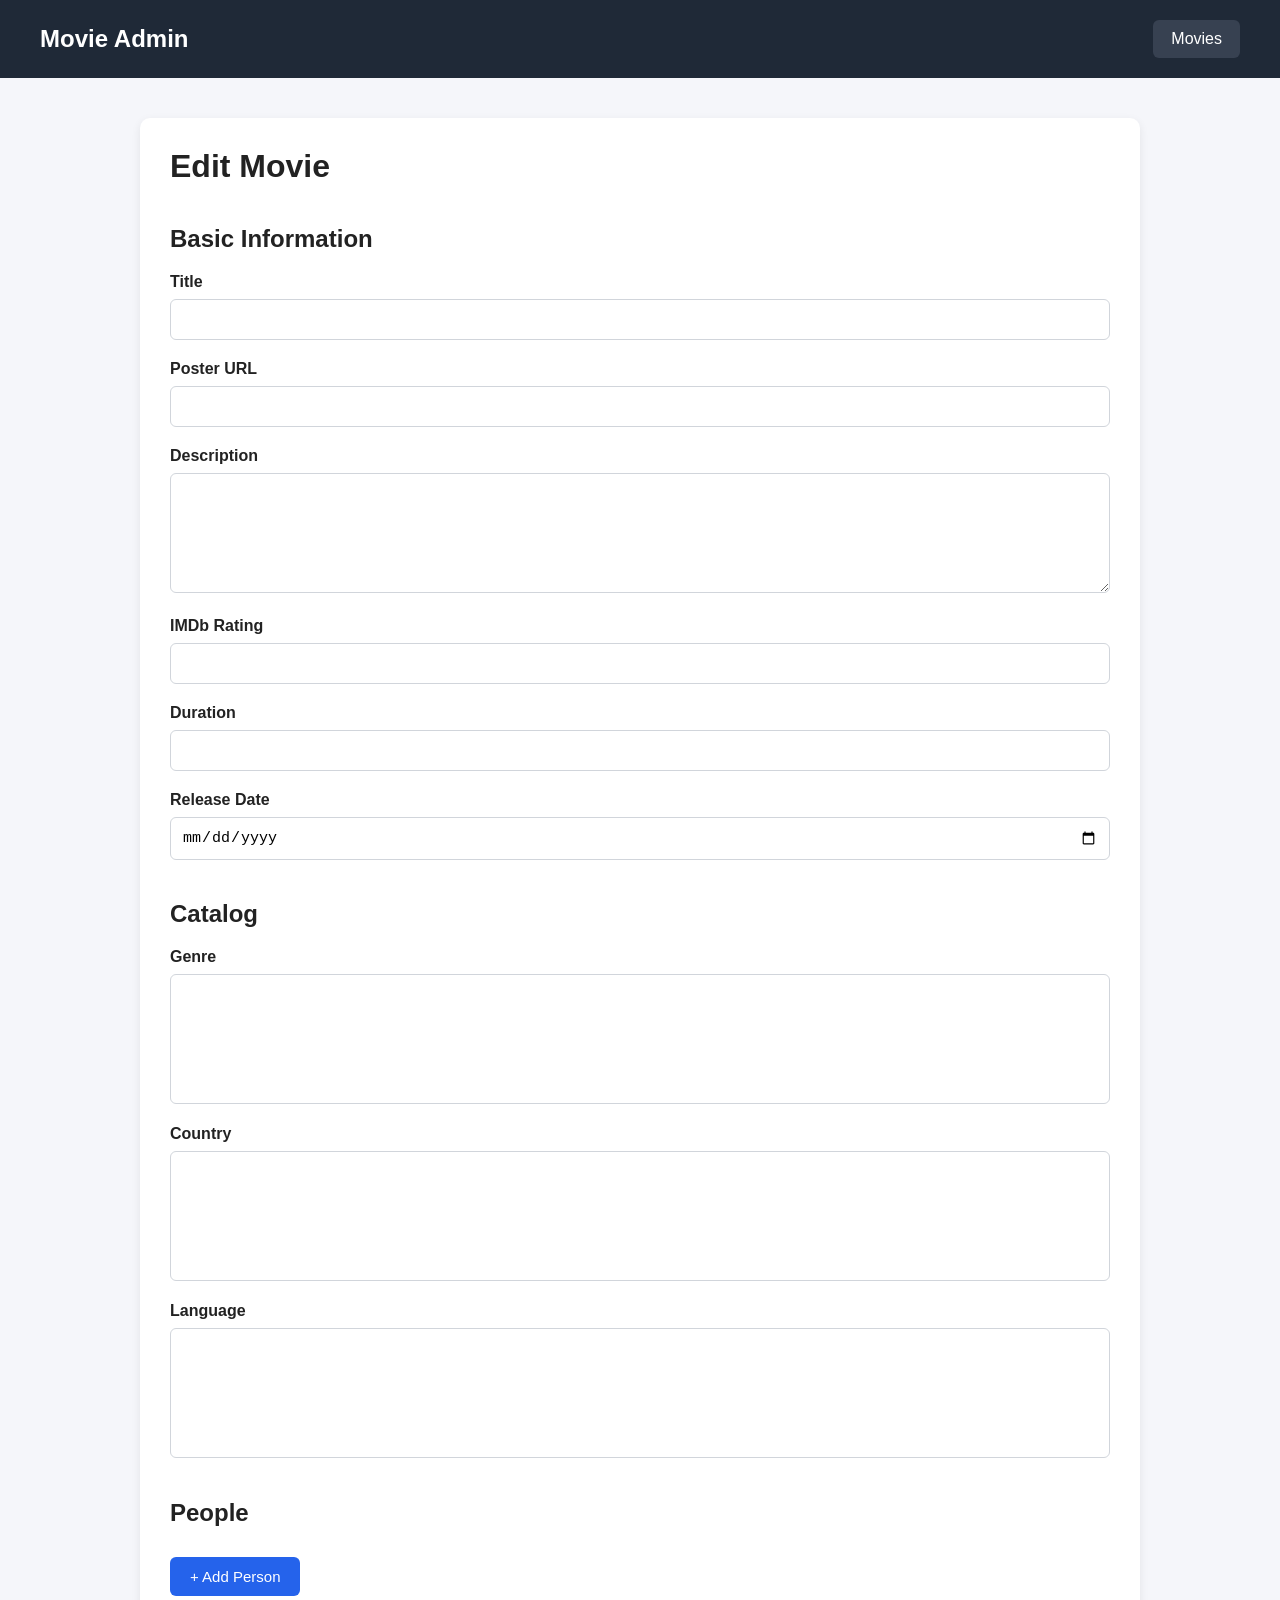
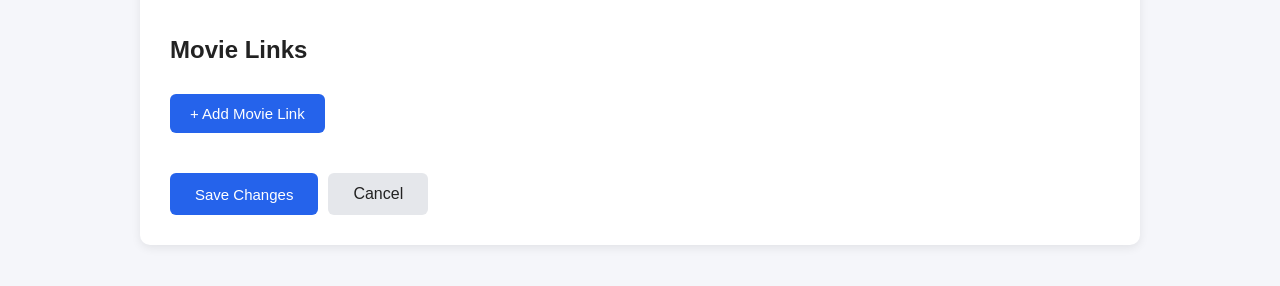
<file: moviebackend/movie-front/edit-movie.html>
<!DOCTYPE html>
<html lang="en">
<head>
    <meta charset="UTF-8">
    <meta name="viewport" content="width=device-width, initial-scale=1.0">

    <title>Edit Movie</title>

    <style>

        * {
            box-sizing: border-box;
        }

        body {
            margin: 0;
            font-family: Arial, sans-serif;
            background: #f5f6fa;
            color: #222;
        }

        .navbar {
            background: #1f2937;
            color: white;
            padding: 20px 40px;

            display: flex;
            justify-content: space-between;
            align-items: center;
        }

        .navbar h2 {
            margin: 0;
        }

        .back {
            color: white;
            text-decoration: none;
            background: #374151;
            padding: 10px 18px;
            border-radius: 6px;
        }

        .container {
            max-width: 1000px;
            margin: 40px auto;
            padding: 30px;

            background: white;
            border-radius: 10px;

            box-shadow: 0 3px 10px rgba(0, 0, 0, 0.08);
        }

        h1 {
            margin-top: 0;
            margin-bottom: 30px;
        }

        h2 {
            margin-top: 40px;
            margin-bottom: 20px;
        }

        .form-group {
            margin-bottom: 20px;
        }

        label {
            display: block;
            margin-bottom: 8px;
            font-weight: bold;
        }

        input,
        textarea,
        select {
            width: 100%;
            padding: 11px;

            border: 1px solid #d1d5db;
            border-radius: 6px;

            font-size: 15px;
        }

        textarea {
            min-height: 120px;
            resize: vertical;
        }

        select[multiple] {
            min-height: 130px;
        }

        .people-container,
        .links-container {
            display: flex;
            flex-direction: column;
            gap: 15px;
        }

        .person-row,
        .link-row {
            padding: 15px;

            border: 1px solid #ddd;
            border-radius: 8px;

            background: #fafafa;
        }

        .person-row {
            display: grid;
            grid-template-columns: 1fr 200px auto;
            gap: 10px;
            align-items: end;
        }

        .link-row {
            display: grid;
            grid-template-columns: 1fr 1fr 1fr 1fr;
            gap: 10px;
        }

        .remove-btn {
            background: #ef4444;
            color: white;

            border: none;
            border-radius: 6px;

            padding: 10px 15px;

            cursor: pointer;
        }

        .add-btn {
            background: #2563eb;
            color: white;

            border: none;
            border-radius: 6px;

            padding: 11px 20px;

            cursor: pointer;

            margin-top: 10px;
        }

        .actions {
            display: flex;
            gap: 10px;
            margin-top: 40px;
        }

        button {
            font-size: 15px;
        }

        .save {
            background: #2563eb;
            color: white;

            border: none;
            border-radius: 6px;

            padding: 12px 25px;

            cursor: pointer;
        }

        .cancel {
            background: #e5e7eb;
            color: #222;

            text-decoration: none;

            padding: 12px 25px;

            border-radius: 6px;
        }

        @media (max-width: 800px) {

            .person-row {
                grid-template-columns: 1fr;
            }

            .link-row {
                grid-template-columns: 1fr;
            }

            .container {
                margin: 20px;
            }

        }

    </style>
</head>

<body>


    <div class="navbar">

        <h2>Movie Admin</h2>

        <a href="movie.html" class="back">
            Movies
        </a>

    </div>


    <div class="container">

        <h1>Edit Movie</h1>


        <form id="movieForm">


            <!-- BASIC INFORMATION -->

            <h2>Basic Information</h2>


            <div class="form-group">

                <label for="title">
                    Title
                </label>

                <input
                    type="text"
                    id="title"
                    required
                >

            </div>


            <div class="form-group">

                <label for="poster_url">
                    Poster URL
                </label>

                <input
                    type="url"
                    id="poster_url"
                    required
                >

            </div>


            <div class="form-group">

                <label for="description">
                    Description
                </label>

                <textarea id="description"></textarea>

            </div>


            <div class="form-group">

                <label for="imdb_rating">
                    IMDb Rating
                </label>

                <input
                    type="number"
                    id="imdb_rating"
                    min="1"
                    max="10"
                    step="0.01"
                    required
                >

            </div>


            <div class="form-group">

                <label for="duration">
                    Duration
                </label>

                <input
                    type="number"
                    id="duration"
                >

            </div>


            <div class="form-group">

                <label for="release_date">
                    Release Date
                </label>

                <input
                    type="date"
                    id="release_date"
                    required
                >

            </div>


            <!-- CATALOG -->

            <h2>Catalog</h2>


            <div class="form-group">

                <label for="genre">
                    Genre
                </label>

                <select id="genre" multiple>
                </select>

            </div>


            <div class="form-group">

                <label for="country">
                    Country
                </label>

                <select id="country" multiple>
                </select>

            </div>


            <div class="form-group">

                <label for="language">
                    Language
                </label>

                <select id="language" multiple>
                </select>

            </div>


            <!-- PEOPLE -->

            <h2>People</h2>

            <div
                id="people-container"
                class="people-container"
            >
            </div>


            <button
                type="button"
                class="add-btn"
                onclick="addPersonRow()"
            >
                + Add Person
            </button>


            <!-- MOVIE LINKS -->

            <h2>Movie Links</h2>

            <div
                id="links-container"
                class="links-container"
            >
            </div>


            <button
                type="button"
                class="add-btn"
                onclick="addLinkRow()"
            >
                + Add Movie Link
            </button>


            <!-- ACTIONS -->

            <div class="actions">

                <button
                    type="submit"
                    class="save"
                >
                    Save Changes
                </button>

                <a
                    href="movie.html"
                    class="cancel"
                >
                    Cancel
                </a>

            </div>


        </form>

    </div>


    <script>


        const accessToken =
            localStorage.getItem("access_token");


        const params =
            new URLSearchParams(window.location.search);


        const movieId =
            params.get("id");


        let allPeople = [];

        let allQualities = [];

        let originalRoles = [];

        let originalLinks = [];


        // ----------------------------------------
        // LOAD OPTIONS
        // ----------------------------------------


        async function loadOptions(url, elementId) {

            const response = await fetch(
                `http://127.0.0.1:8000${url}`,
                {
                    headers: {
                        "Authorization":
                            `Bearer ${accessToken}`
                    }
                }
            );


            if (!response.ok) {

                console.log(
                    "Failed to load:",
                    url
                );

                return [];

            }


            const data =
                await response.json();


            return Array.isArray(data)
                ? data
                : data.results;

        }


        // ----------------------------------------
        // LOAD MOVIE
        // ----------------------------------------


        async function loadMovie() {

            const response = await fetch(
                `http://127.0.0.1:8000/content/movies/${movieId}/`,
                {
                    headers: {
                        "Authorization":
                            `Bearer ${accessToken}`
                    }
                }
            );


            if (!response.ok) {

                alert("Failed to load movie.");

                return;

            }


            const movie =
                await response.json();


            document.getElementById("title").value =
                movie.title || "";


            document.getElementById("poster_url").value =
                movie.poster_url || "";


            document.getElementById("description").value =
                movie.description || "";


            document.getElementById("imdb_rating").value =
                movie.imdb_rating || "";


            document.getElementById("duration").value =
                movie.duration || "";


            document.getElementById("release_date").value =
                movie.release_date || "";


            movie.genre.forEach(id => {

                const option =
                    document.querySelector(
                        `#genre option[value="${id}"]`
                    );

                if (option) {
                    option.selected = true;
                }

            });


            movie.country.forEach(id => {

                const option =
                    document.querySelector(
                        `#country option[value="${id}"]`
                    );

                if (option) {
                    option.selected = true;
                }

            });


            movie.language.forEach(id => {

                const option =
                    document.querySelector(
                        `#language option[value="${id}"]`
                    );

                if (option) {
                    option.selected = true;
                }

            });


            loadRoles();

            loadMovieLinks();

        }


        // ----------------------------------------
        // PEOPLE
        // ----------------------------------------


        async function loadPeople() {

            allPeople =
                await loadOptions(
                    "/people/people/",
                    null
                );

        }


        async function loadRoles() {

            const response = await fetch(
                `http://127.0.0.1:8000/content/roles/?movie=${movieId}`,
                {
                    headers: {
                        "Authorization":
                            `Bearer ${accessToken}`
                    }
                }
            );


            if (!response.ok) {

                console.log(
                    "Failed to load roles"
                );

                return;

            }


            const data =
                await response.json();


            originalRoles =
                Array.isArray(data)
                    ? data
                    : data.results;


            const container =
                document.getElementById(
                    "people-container"
                );


            container.innerHTML = "";


            originalRoles.forEach(role => {

                addPersonRow(
                    role.person,
                    role.role_type,
                    role.id
                );

            });

        }


        function addPersonRow(
            personId = "",
            roleType = "",
            roleId = ""
        ) {

            const container =
                document.getElementById(
                    "people-container"
                );


            const row =
                document.createElement("div");


            row.className =
                "person-row";


            row.dataset.roleId =
                roleId;


            let peopleOptions = "";


            allPeople.forEach(person => {

                peopleOptions += `
                    <option
                        value="${person.id}"
                        ${Number(personId) === Number(person.id) ? "selected" : ""}
                    >
                        ${person.full_name}
                    </option>
                `;

            });


            row.innerHTML = `

                <div>

                    <label>
                        Person
                    </label>

                    <select class="person-select">

                        <option value="">
                            Select Person
                        </option>

                        ${peopleOptions}

                    </select>

                </div>


                <div>

                    <label>
                        Role
                    </label>

                    <select class="role-select">

                        <option value="">
                            Select Role
                        </option>

                        <option
                            value="actor"
                            ${roleType === "actor" ? "selected" : ""}
                        >
                            Actor
                        </option>

                        <option
                            value="director"
                            ${roleType === "director" ? "selected" : ""}
                        >
                            Director
                        </option>

                        <option
                            value="writer"
                            ${roleType === "writer" ? "selected" : ""}
                        >
                            Writer
                        </option>

                    </select>

                </div>


                <button
                    type="button"
                    class="remove-btn"
                    onclick="removePersonRow(this)"
                >
                    Remove
                </button>

            `;


            container.appendChild(row);

        }


        async function removePersonRow(button) {

            const row =
                button.parentElement;


            const roleId =
                row.dataset.roleId;


            if (roleId) {

                const response = await fetch(
                    `http://127.0.0.1:8000/content/roles/${roleId}/`,
                    {
                        method: "DELETE",

                        headers: {
                            "Authorization":
                                `Bearer ${accessToken}`
                        }
                    }
                );


                if (!response.ok) {

                    alert(
                        "Failed to remove person."
                    );

                    return;

                }

            }


            row.remove();

        }


        // ----------------------------------------
        // MOVIE LINKS
        // ----------------------------------------


        async function loadQualities() {

            allQualities =
                await loadOptions(
                    "/catalog/qualities/",
                    null
                );

        }


        async function loadMovieLinks() {

            const response = await fetch(
                `http://127.0.0.1:8000/content/movie-streams/?movie=${movieId}`,
                {
                    headers: {
                        "Authorization":
                            `Bearer ${accessToken}`
                    }
                }
            );


            if (!response.ok) {

                console.log(
                    "Failed to load movie links"
                );

                return;

            }


            const data =
                await response.json();


            originalLinks =
                Array.isArray(data)
                    ? data
                    : data.results;


            const container =
                document.getElementById(
                    "links-container"
                );


            container.innerHTML = "";


            originalLinks.forEach(link => {

                addLinkRow(link);

            });

        }


        function addLinkRow(link = null) {

            const container =
                document.getElementById(
                    "links-container"
                );


            const row =
                document.createElement("div");


            row.className =
                "link-row";


            row.dataset.linkId =
                link ? link.id : "";


            let qualityOptions = "";


            allQualities.forEach(quality => {

                qualityOptions += `

                    <option
                        value="${quality.id}"
                        ${link && Number(link.quality) === Number(quality.id) ? "selected" : ""}
                    >
                        ${quality.name}
                    </option>

                `;

            });


            row.innerHTML = `

                <div>

                    <label>
                        Quality
                    </label>

                    <select class="quality-select">

                        <option value="">
                            Select Quality
                        </option>

                        ${qualityOptions}

                    </select>

                </div>


                <div>

                    <label>
                        Encoder
                    </label>

                    <input
                        type="text"
                        class="encoder"
                        value="${link ? link.encoder || "" : ""}"
                    >

                </div>


                <div>

                    <label>
                        Size MB
                    </label>

                    <input
                        type="number"
                        class="size-mb"
                        value="${link ? link.size_mb || "" : ""}"
                    >

                </div>


                <div>

                    <label>
                        Subtitle
                    </label>

                    <select class="sub-chose">

                        <option
                            value="original"
                            ${link && link.sub_chose === "original" ? "selected" : ""}
                        >
                            Original
                        </option>

                        <option
                            value="subtitle"
                            ${link && link.sub_chose === "subtitle" ? "selected" : ""}
                        >
                            Subtitle
                        </option>

                        <option
                            value="dubbed"
                            ${link && link.sub_chose === "dubbed" ? "selected" : ""}
                        >
                            Dubbed
                        </option>

                    </select>

                </div>


                <div>

                    <label>
                        URL
                    </label>

                    <input
                        type="url"
                        class="link-url"
                        value="${link ? link.url || "" : ""}"
                    >

                </div>


                <div>

                    <label>
                        Subtitle File
                    </label>

                    <input
                        type="file"
                        class="sub-file"
                    >

                </div>


                <button
                    type="button"
                    class="remove-btn"
                    onclick="removeLinkRow(this)"
                >
                    Remove
                </button>

            `;


            container.appendChild(row);

        }


        async function removeLinkRow(button) {

            const row =
                button.parentElement;


            const linkId =
                row.dataset.linkId;


            if (linkId) {

                const response = await fetch(
                    `http://127.0.0.1:8000/content/movie-streams/${linkId}/`,
                    {
                        method: "DELETE",

                        headers: {
                            "Authorization":
                                `Bearer ${accessToken}`
                        }
                    }
                );


                if (!response.ok) {

                    alert(
                        "Failed to remove movie link."
                    );

                    return;

                }

            }


            row.remove();

        }


        // ----------------------------------------
        // SAVE MOVIE
        // ----------------------------------------


        document.getElementById(
            "movieForm"
        ).addEventListener(
            "submit",
            async function(event) {

                event.preventDefault();


                const genre =
                    Array.from(
                        document.getElementById(
                            "genre"
                        ).selectedOptions
                    ).map(
                        option =>
                            Number(option.value)
                    );


                const country =
                    Array.from(
                        document.getElementById(
                            "country"
                        ).selectedOptions
                    ).map(
                        option =>
                            Number(option.value)
                    );


                const language =
                    Array.from(
                        document.getElementById(
                            "language"
                        ).selectedOptions
                    ).map(
                        option =>
                            Number(option.value)
                    );


                const movieData = {

                    title:
                        document.getElementById(
                            "title"
                        ).value,

                    poster_url:
                        document.getElementById(
                            "poster_url"
                        ).value,

                    description:
                        document.getElementById(
                            "description"
                        ).value,

                    imdb_rating:
                        document.getElementById(
                            "imdb_rating"
                        ).value,

                    duration:
                        document.getElementById(
                            "duration"
                        ).value,

                    release_date:
                        document.getElementById(
                            "release_date"
                        ).value,

                    genre: genre,

                    country: country,

                    language: language

                };


                const movieResponse =
                    await fetch(
                        `http://127.0.0.1:8000/content/movies/${movieId}/`,
                        {
                            method: "PATCH",

                            headers: {
                                "Authorization":
                                    `Bearer ${accessToken}`,

                                "Content-Type":
                                    "application/json"
                            },

                            body:
                                JSON.stringify(
                                    movieData
                                )
                        }
                    );


                if (!movieResponse.ok) {

                    const error =
                        await movieResponse.json();

                    console.log(error);

                    alert(
                        "Failed to update movie."
                    );

                    return;

                }


                // SAVE PEOPLE

                const peopleRows =
                    document.querySelectorAll(
                        ".person-row"
                    );


                for (const row of peopleRows) {

                    const roleId =
                        row.dataset.roleId;


                    const person =
                        row.querySelector(
                            ".person-select"
                        ).value;


                    const roleType =
                        row.querySelector(
                            ".role-select"
                        ).value;


                    if (!person || !roleType) {
                        continue;
                    }


                    const roleData = {

                        person: Number(person),

                        role_type: roleType,

                        movie: Number(movieId)

                    };


                    if (roleId) {

                        await fetch(
                            `http://127.0.0.1:8000/content/roles/${roleId}/`,
                            {
                                method: "PATCH",

                                headers: {
                                    "Authorization":
                                        `Bearer ${accessToken}`,

                                    "Content-Type":
                                        "application/json"
                                },

                                body:
                                    JSON.stringify(
                                        roleData
                                    )
                            }
                        );

                    } else {

                        await fetch(
                            "http://127.0.0.1:8000/content/roles/",
                            {
                                method: "POST",

                                headers: {
                                    "Authorization":
                                        `Bearer ${accessToken}`,

                                    "Content-Type":
                                        "application/json"
                                },

                                body:
                                    JSON.stringify(
                                        roleData
                                    )
                            }
                        );

                    }

                }


                // SAVE MOVIE LINKS

                const linkRows =
                    document.querySelectorAll(
                        ".link-row"
                    );


                for (const row of linkRows) {

                    const linkId =
                        row.dataset.linkId;


                    const quality =
                        row.querySelector(
                            ".quality-select"
                        ).value;


                    const encoder =
                        row.querySelector(
                            ".encoder"
                        ).value;


                    const sizeMb =
                        row.querySelector(
                            ".size-mb"
                        ).value;


                    const subChose =
                        row.querySelector(
                            ".sub-chose"
                        ).value;


                    const url =
                        row.querySelector(
                            ".link-url"
                        ).value;


                    const fileInput =
                        row.querySelector(
                            ".sub-file"
                        );


                    if (
                        !quality ||
                        !encoder ||
                        !sizeMb ||
                        !url
                    ) {
                        continue;
                    }


                    const formData =
                        new FormData();


                    formData.append(
                        "movie",
                        String(movieId)
                    );


                    formData.append(
                        "quality",
                        quality
                    );


                    formData.append(
                        "encoder",
                        encoder
                    );


                    formData.append(
                        "size_mb",
                        sizeMb
                    );


                    formData.append(
                        "sub_chose",
                        subChose
                    );


                    formData.append(
                        "url",
                        url
                    );


                    if (
                        fileInput.files.length > 0
                    ) {

                        formData.append(
                            "sub_file",
                            fileInput.files[0]
                        );

                    }


                    let linkResponse;


                    if (linkId) {

                        linkResponse =
                            await fetch(
                                `http://127.0.0.1:8000/content/movie-streams/${linkId}/`,
                                {
                                    method: "PATCH",

                                    headers: {
                                        "Authorization":
                                            `Bearer ${accessToken}`
                                    },

                                    body: formData
                                }
                            );

                    } else {

                        linkResponse =
                            await fetch(
                                "http://127.0.0.1:8000/content/movie-streams/",
                                {
                                    method: "POST",

                                    headers: {
                                        "Authorization":
                                            `Bearer ${accessToken}`
                                    },

                                    body: formData
                                }
                            );

                    }


                    if (!linkResponse.ok) {

                        console.log(
                            await linkResponse.json()
                        );

                    }

                }


                alert(
                    "Movie updated successfully."
                );


                window.location.href =
                    "movie.html";

            }
        );


        // ----------------------------------------
        // INIT
        // ----------------------------------------


        async function init() {

            await loadOptions(
                "/catalog/genres/",
                "genre"
            ).then(items => {

                const select =
                    document.getElementById(
                        "genre"
                    );

                items.forEach(item => {

                    const option =
                        document.createElement(
                            "option"
                        );

                    option.value =
                        item.id;

                    option.textContent =
                        item.name;

                    select.appendChild(
                        option
                    );

                });

            });


            await loadOptions(
                "/catalog/countries/",
                "country"
            ).then(items => {

                const select =
                    document.getElementById(
                        "country"
                    );

                items.forEach(item => {

                    const option =
                        document.createElement(
                            "option"
                        );

                    option.value =
                        item.id;

                    option.textContent =
                        item.name;

                    select.appendChild(
                        option
                    );

                });

            });


            await loadOptions(
                "/catalog/languages/",
                "language"
            ).then(items => {

                const select =
                    document.getElementById(
                        "language"
                    );

                items.forEach(item => {

                    const option =
                        document.createElement(
                            "option"
                        );

                    option.value =
                        item.id;

                    option.textContent =
                        item.name;

                    select.appendChild(
                        option
                    );

                });

            });


            await loadPeople();

            await loadQualities();

            await loadMovie();

        }


        init();

    </script>

</body>
</html>
</file>
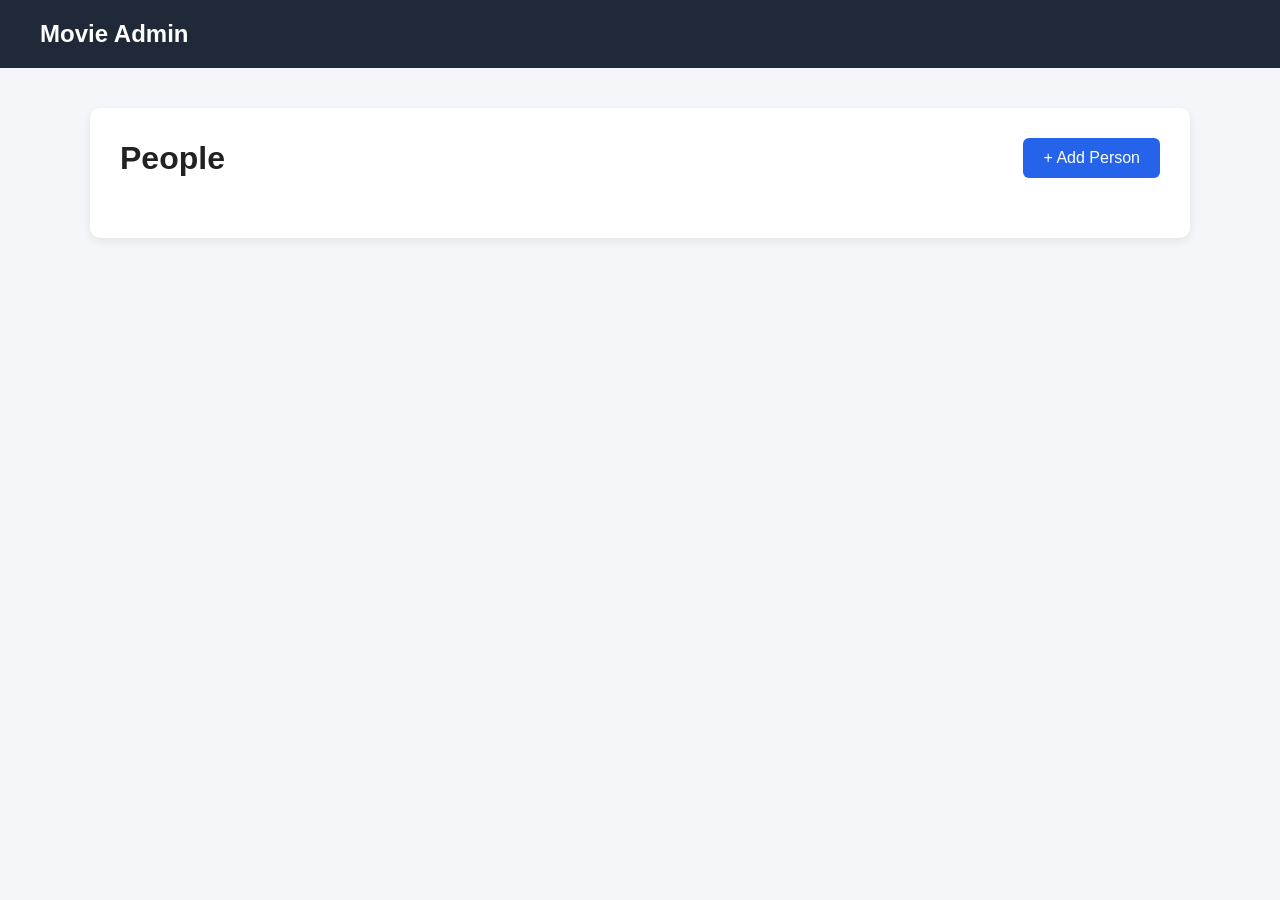
<file: moviebackend/movie-front/edit-people.html>
<!DOCTYPE html>
<html lang="en">
<head>
    <meta charset="UTF-8">
    <meta name="viewport" content="width=device-width, initial-scale=1.0">

    <title>Edit Person</title>

    <style>

        * {
            box-sizing: border-box;
        }

        body {
            margin: 0;
            font-family: Arial, sans-serif;
            background: #f5f6fa;
            color: #222;
        }

        .navbar {
            background: #1f2937;
            color: white;
            padding: 20px 40px;

            display: flex;
            justify-content: space-between;
            align-items: center;
        }

        .navbar h2 {
            margin: 0;
        }

        .back {
            color: white;
            text-decoration: none;
            background: #374151;

            padding: 10px 18px;

            border-radius: 6px;
        }

        .container {
            max-width: 800px;
            margin: 40px auto;
            padding: 30px;

            background: white;
            border-radius: 10px;

            box-shadow: 0 3px 10px rgba(0, 0, 0, 0.08);
        }

        h1 {
            margin-top: 0;
            margin-bottom: 30px;
        }

        .form-group {
            margin-bottom: 20px;
        }

        label {
            display: block;
            margin-bottom: 8px;
            font-weight: bold;
        }

        input,
        textarea {
            width: 100%;
            padding: 11px;

            border: 1px solid #d1d5db;
            border-radius: 6px;

            font-size: 15px;
        }

        textarea {
            min-height: 150px;
            resize: vertical;
        }

        .preview {
            width: 120px;
            height: 120px;

            object-fit: cover;

            border-radius: 50%;

            margin-bottom: 20px;

            background: #ddd;
        }

        .actions {
            display: flex;
            gap: 10px;

            margin-top: 30px;
        }

        .save {
            background: #2563eb;
            color: white;

            border: none;
            border-radius: 6px;

            padding: 12px 25px;

            cursor: pointer;
        }

        .cancel {
            background: #e5e7eb;
            color: #222;

            text-decoration: none;

            padding: 12px 25px;

            border-radius: 6px;
        }

    </style>
</head>

<body>


<div class="navbar">

    <h2>Movie Admin</h2>

    <a
        href="people.html"
        class="back"
    >
        People
    </a>

</div>


<div class="container">

    <h1>Edit Person</h1>


    <form id="personForm">


        <img
            id="avatarPreview"
            class="preview"
            src=""
            alt="Avatar"
        >


        <div class="form-group">

            <label for="avatar_url">
                Avatar URL
            </label>

            <input
                type="url"
                id="avatar_url"
                required
            >

        </div>


        <div class="form-group">

            <label for="full_name">
                Full Name
            </label>

            <input
                type="text"
                id="full_name"
                required
            >

        </div>


        <div class="form-group">

            <label for="bio">
                Biography
            </label>

            <textarea
                id="bio"
            ></textarea>

        </div>


        <div class="actions">

            <button
                type="submit"
                class="save"
            >
                Save Changes
            </button>


            <a
                href="people.html"
                class="cancel"
            >
                Cancel
            </a>

        </div>


    </form>

</div>


<script>

const accessToken =
    localStorage.getItem("access_token");


const params =
    new URLSearchParams(
        window.location.search
    );


const personId =
    params.get("id");


async function loadPerson() {

    if (!personId) {

        alert(
            "Person ID is missing."
        );

        window.location.href =
            "people.html";

        return;

    }


    const response =
        await fetch(
            `http://127.0.0.1:8000/people/people/${personId}/`,
            {
                headers: {
                    "Authorization":
                        `Bearer ${accessToken}`
                }
            }
        );


    if (!response.ok) {

        alert(
            "Failed to load person."
        );

        return;

    }


    const person =
        await response.json();


    document.getElementById(
        "avatar_url"
    ).value =
        person.avatar_url || "";


    document.getElementById(
        "full_name"
    ).value =
        person.full_name || "";


    document.getElementById(
        "bio"
    ).value =
        person.bio || "";


    document.getElementById(
        "avatarPreview"
    ).src =
        person.avatar_url || "";

}


document.getElementById(
    "avatar_url"
).addEventListener(
    "input",
    function() {

        document.getElementById(
            "avatarPreview"
        ).src = this.value;

    }
);


document.getElementById(
    "personForm"
).addEventListener(
    "submit",
    async function(event) {

        event.preventDefault();


        const personData = {

            avatar_url:
                document.getElementById(
                    "avatar_url"
                ).value,

            full_name:
                document.getElementById(
                    "full_name"
                ).value,

            bio:
                document.getElementById(
                    "bio"
                ).value

        };


        const response =
            await fetch(
                `http://127.0.0.1:8000/people/people/${personId}/`,
                {
                    method: "PATCH",

                    headers: {
                        "Authorization":
                            `Bearer ${accessToken}`,

                        "Content-Type":
                            "application/json"
                    },

                    body:
                        JSON.stringify(
                            personData
                        )
                }
            );


        if (!response.ok) {

            const error =
                await response.json();

            console.log(
                "PERSON UPDATE ERROR:",
                error
            );

            alert(
                "Failed to update person."
            );

            return;

        }


        alert(
            "Person updated successfully."
        );


        window.location.href =
            "people.html";

    }

);


loadPerson();

</script>

</body>
</html>
</file>
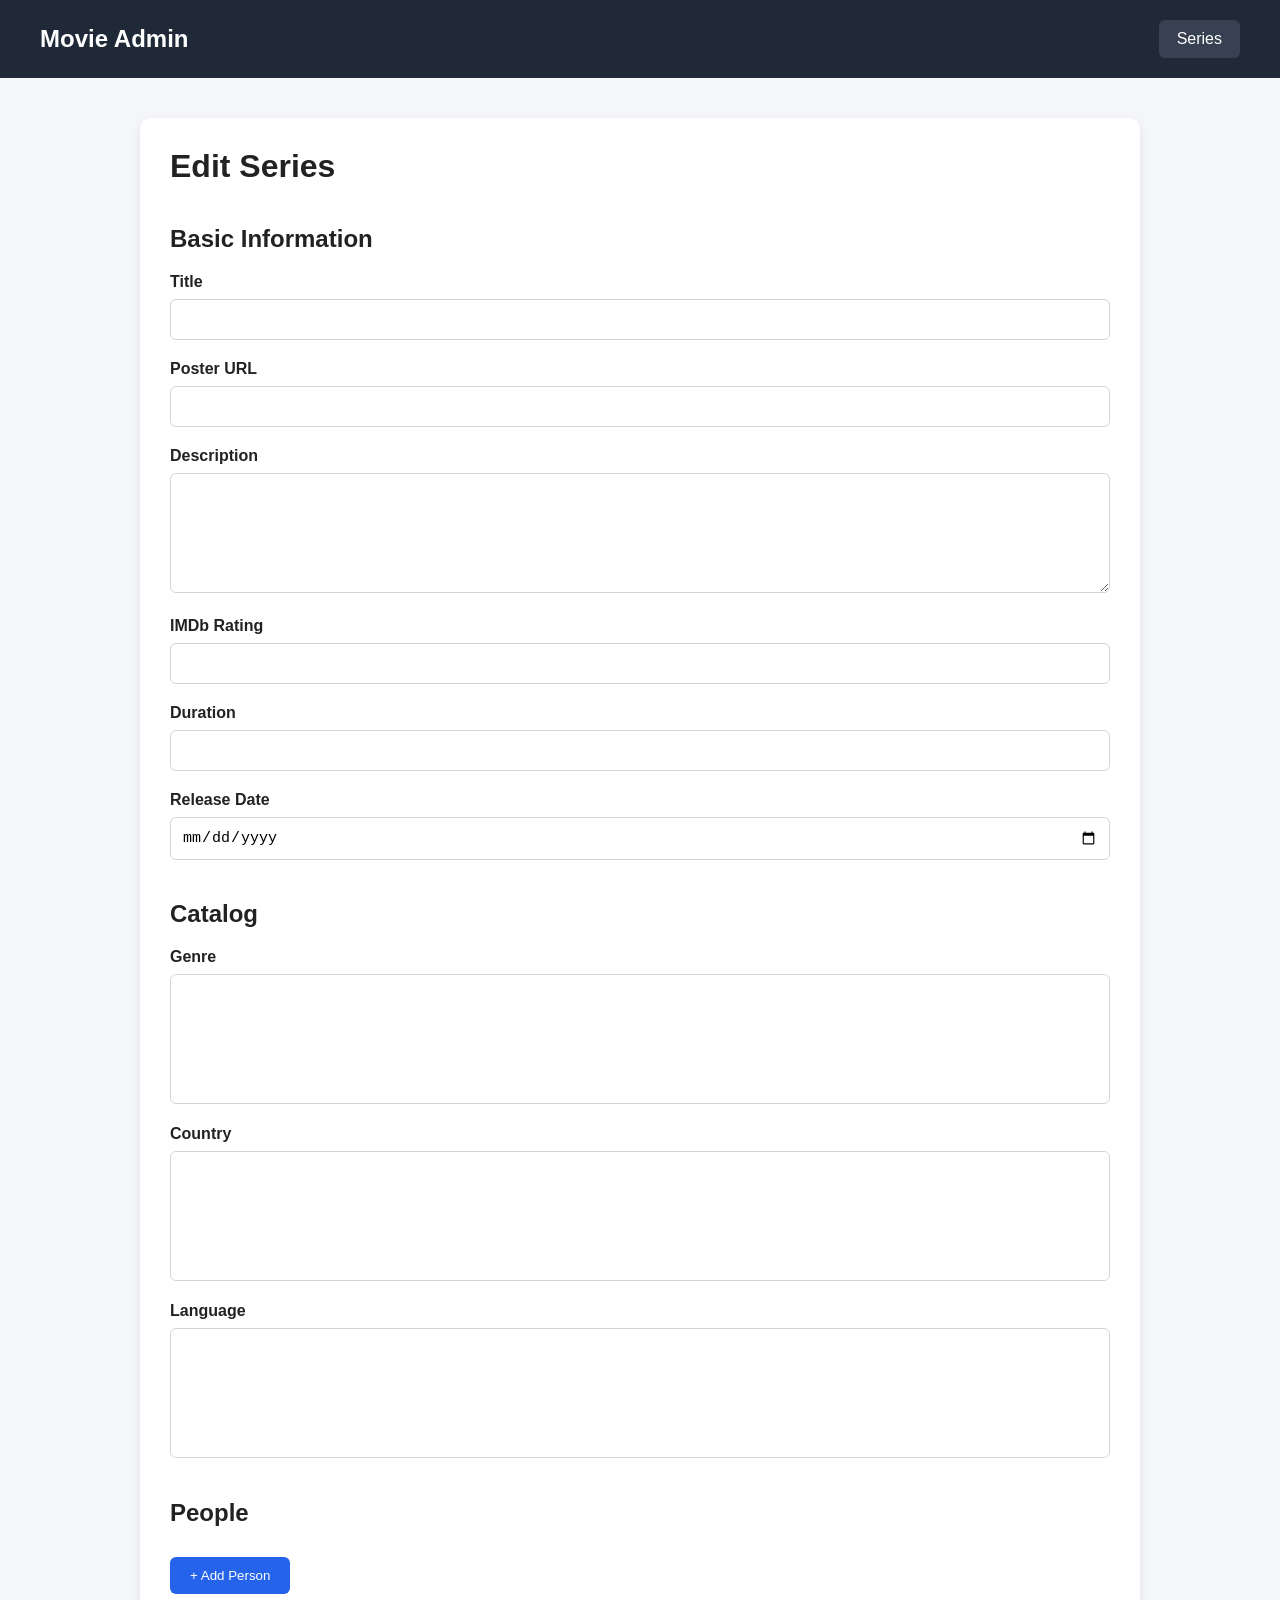
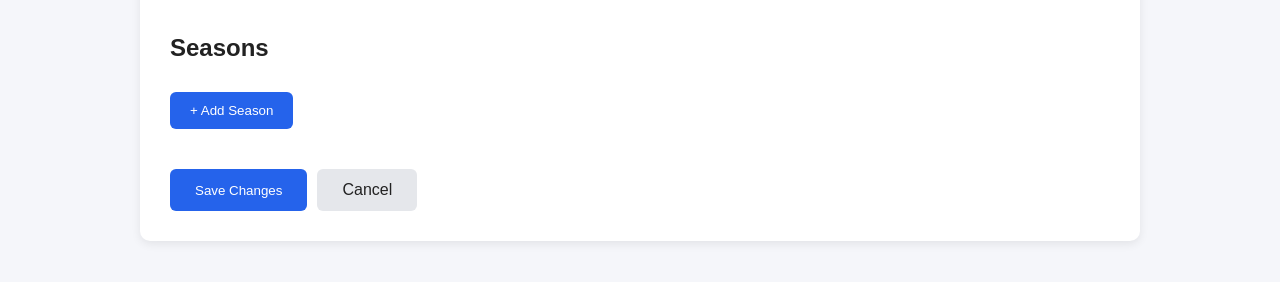
<file: moviebackend/movie-front/edit-series.html>
<!DOCTYPE html>
<html lang="en">

<head>

    <meta charset="UTF-8">

    <meta name="viewport"
          content="width=device-width, initial-scale=1.0">

    <title>Edit Series</title>

    <style>

        * {
            box-sizing: border-box;
        }

        body {
            margin: 0;
            font-family: Arial, sans-serif;
            background: #f5f6fa;
            color: #222;
        }

        .navbar {
            background: #1f2937;
            color: white;
            padding: 20px 40px;

            display: flex;
            justify-content: space-between;
            align-items: center;
        }

        .navbar h2 {
            margin: 0;
        }

        .back {
            color: white;
            text-decoration: none;
            background: #374151;
            padding: 10px 18px;
            border-radius: 6px;
        }

        .container {
            max-width: 1000px;
            margin: 40px auto;
            padding: 30px;

            background: white;
            border-radius: 10px;

            box-shadow: 0 3px 10px rgba(0, 0, 0, 0.08);
        }

        h1 {
            margin-top: 0;
            margin-bottom: 30px;
        }

        h2 {
            margin-top: 40px;
            margin-bottom: 20px;
        }

        .form-group {
            margin-bottom: 20px;
        }

        label {
            display: block;
            margin-bottom: 8px;
            font-weight: bold;
        }

        input,
        textarea,
        select {
            width: 100%;
            padding: 11px;

            border: 1px solid #d1d5db;
            border-radius: 6px;

            font-size: 15px;
        }

        textarea {
            min-height: 120px;
            resize: vertical;
        }

        select[multiple] {
            min-height: 130px;
        }

        .people-container,
        .seasons-container,
        .episodes-container,
        .links-container {
            display: flex;
            flex-direction: column;
            gap: 15px;
        }

        .person-row {
            display: grid;
            grid-template-columns: 1fr 200px auto;
            gap: 10px;
            align-items: end;

            padding: 15px;

            border: 1px solid #ddd;
            border-radius: 8px;

            background: #fafafa;
        }

        .season-row {
            padding: 20px;

            border: 1px solid #ddd;
            border-radius: 8px;

            background: #fafafa;
        }

        .episode-row {
            margin-top: 15px;
            padding: 15px;

            border: 1px solid #ddd;
            border-radius: 8px;

            background: white;
        }

        .episode-header {
            display: grid;
            grid-template-columns: 1fr auto;
            gap: 10px;
            align-items: end;
        }

        .link-row {
            display: grid;
            grid-template-columns: 1fr 1fr 1fr 1fr;
            gap: 10px;

            margin-top: 15px;

            padding: 15px;

            border: 1px solid #ddd;
            border-radius: 8px;

            background: #fafafa;
        }

        .add-btn {
            background: #2563eb;
            color: white;

            border: none;
            border-radius: 6px;

            padding: 11px 20px;

            cursor: pointer;

            margin-top: 10px;
        }

        .remove-btn {
            background: #ef4444;
            color: white;

            border: none;
            border-radius: 6px;

            padding: 10px 15px;

            cursor: pointer;
        }

        .actions {
            display: flex;
            gap: 10px;

            margin-top: 40px;
        }

        .save {
            background: #2563eb;
            color: white;

            border: none;
            border-radius: 6px;

            padding: 12px 25px;

            cursor: pointer;
        }

        .cancel {
            background: #e5e7eb;
            color: #222;

            text-decoration: none;

            padding: 12px 25px;

            border-radius: 6px;
        }

        @media (max-width: 800px) {

            .person-row,
            .link-row,
            .episode-header {
                grid-template-columns: 1fr;
            }

            .container {
                margin: 20px;
            }

        }

    </style>

</head>


<body>


<div class="navbar">

    <h2>Movie Admin</h2>

    <a href="series.html" class="back">
        Series
    </a>

</div>


<div class="container">

    <h1>Edit Series</h1>


    <form id="seriesForm">


        <!-- BASIC INFORMATION -->

        <h2>Basic Information</h2>


        <div class="form-group">

            <label>Title</label>

            <input
                type="text"
                id="title"
                required
            >

        </div>


        <div class="form-group">

            <label>Poster URL</label>

            <input
                type="url"
                id="poster_url"
                required
            >

        </div>


        <div class="form-group">

            <label>Description</label>

            <textarea id="description"></textarea>

        </div>


        <div class="form-group">

            <label>IMDb Rating</label>

            <input
                type="number"
                id="imdb_rating"
                min="1"
                max="10"
                step="0.01"
                required
            >

        </div>


        <div class="form-group">

            <label>Duration</label>

            <input
                type="number"
                id="duration"
            >

        </div>


        <div class="form-group">

            <label>Release Date</label>

            <input
                type="date"
                id="release_date"
                required
            >

        </div>


        <!-- CATALOG -->

        <h2>Catalog</h2>


        <div class="form-group">

            <label>Genre</label>

            <select
                id="genre"
                multiple
            ></select>

        </div>


        <div class="form-group">

            <label>Country</label>

            <select
                id="country"
                multiple
            ></select>

        </div>


        <div class="form-group">

            <label>Language</label>

            <select
                id="language"
                multiple
            ></select>

        </div>


        <!-- PEOPLE -->

        <h2>People</h2>


        <div
            id="people-container"
            class="people-container"
        ></div>


        <button
            type="button"
            class="add-btn"
            onclick="addPersonRow()"
        >
            + Add Person
        </button>


        <!-- SEASONS -->

        <h2>Seasons</h2>


        <div
            id="seasons-container"
            class="seasons-container"
        ></div>


        <button
            type="button"
            class="add-btn"
            onclick="addSeasonRow()"
        >
            + Add Season
        </button>


        <!-- ACTIONS -->

        <div class="actions">

            <button
                type="submit"
                class="save"
            >
                Save Changes
            </button>

            <a
                href="series.html"
                class="cancel"
            >
                Cancel
            </a>

        </div>


    </form>

</div>


<script>


const API =
    "http://127.0.0.1:8000";


const accessToken =
    localStorage.getItem("access_token");


const params =
    new URLSearchParams(
        window.location.search
    );


const seriesId =
    params.get("id");


let allPeople = [];

let allQualities = [];

let serverSeasons = [];


/* =========================================================
   API
========================================================= */


async function apiFetch(
    url,
    options = {}
) {

    options.headers = {

        ...(options.headers || {}),

        "Authorization":
            `Bearer ${accessToken}`

    };


    return fetch(
        `${API}${url}`,
        options
    );

}


/* =========================================================
   LOAD OPTIONS
========================================================= */


async function loadOptions(url) {

    const response =
        await apiFetch(url);


    if (!response.ok) {

        console.log(
            "Failed to load:",
            url
        );

        return [];

    }


    const data =
        await response.json();


    return Array.isArray(data)
        ? data
        : data.results || [];

}


/* =========================================================
   PEOPLE
========================================================= */


async function loadPeople() {

    allPeople =
        await loadOptions(
            "/people/people/"
        );

}


/* =========================================================
   QUALITIES
========================================================= */


async function loadQualities() {

    allQualities =
        await loadOptions(
            "/catalog/qualities/"
        );

}


/* =========================================================
   LOAD SERIES
========================================================= */


async function loadSeries() {

    const response =
        await apiFetch(
            `/content/series/${seriesId}/`
        );


    if (!response.ok) {

        alert(
            "Failed to load series."
        );

        return;

    }


    const series =
        await response.json();


    document.getElementById("title").value =
        series.title || "";


    document.getElementById("poster_url").value =
        series.poster_url || "";


    document.getElementById("description").value =
        series.description || "";


    document.getElementById("imdb_rating").value =
        series.imdb_rating || "";


    document.getElementById("duration").value =
        series.duration || "";


    document.getElementById("release_date").value =
        series.release_date || "";


    setMultipleSelect(
        "genre",
        series.genre || []
    );


    setMultipleSelect(
        "country",
        series.country || []
    );


    setMultipleSelect(
        "language",
        series.language || []
    );


    await loadRoles();

    await loadSeasons();

}


/* =========================================================
   MULTIPLE SELECT
========================================================= */


function setMultipleSelect(
    id,
    values
) {

    const select =
        document.getElementById(id);


    values.forEach(value => {

        const option =
            select.querySelector(
                `option[value="${value}"]`
            );


        if (option) {

            option.selected = true;

        }

    });

}


/* =========================================================
   ROLES
========================================================= */


async function loadRoles() {

    const response =
        await apiFetch(
            `/content/roles/?series=${seriesId}`
        );


    if (!response.ok) {

        console.log(
            "Failed to load roles"
        );

        return;

    }


    const data =
        await response.json();


    const roles =
        Array.isArray(data)
            ? data
            : data.results || [];


    const container =
        document.getElementById(
            "people-container"
        );


    container.innerHTML = "";


    roles.forEach(role => {

        addPersonRow(
            role.person,
            role.role_type,
            role.id
        );

    });

}


function addPersonRow(
    personId = "",
    roleType = "",
    roleId = ""
) {

    const container =
        document.getElementById(
            "people-container"
        );


    const row =
        document.createElement("div");


    row.className =
        "person-row";


    row.dataset.roleId =
        roleId;


    let peopleOptions = "";


    allPeople.forEach(person => {

        peopleOptions += `

            <option
                value="${person.id}"
                ${
                    Number(personId) ===
                    Number(person.id)
                        ? "selected"
                        : ""
                }
            >
                ${person.full_name}
            </option>

        `;

    });


    row.innerHTML = `

        <div>

            <label>Person</label>

            <select class="person-select">

                <option value="">
                    Select Person
                </option>

                ${peopleOptions}

            </select>

        </div>


        <div>

            <label>Role</label>

            <select class="role-select">

                <option value="">
                    Select Role
                </option>

                <option
                    value="actor"
                    ${
                        roleType === "actor"
                            ? "selected"
                            : ""
                    }
                >
                    Actor
                </option>

                <option
                    value="director"
                    ${
                        roleType === "director"
                            ? "selected"
                            : ""
                    }
                >
                    Director
                </option>

                <option
                    value="writer"
                    ${
                        roleType === "writer"
                            ? "selected"
                            : ""
                    }
                >
                    Writer
                </option>

            </select>

        </div>


        <button
            type="button"
            class="remove-btn"
            onclick="removePersonRow(this)"
        >
            Remove
        </button>

    `;


    container.appendChild(row);

}


async function removePersonRow(button) {

    const row =
        button.parentElement;


    const roleId =
        row.dataset.roleId;


    if (roleId) {

        const response =
            await apiFetch(
                `/content/roles/${roleId}/`,
                {
                    method: "DELETE"
                }
            );


        if (!response.ok) {

            alert(
                "Failed to remove person."
            );

            return;

        }

    }


    row.remove();

}


/* =========================================================
   SEASONS
========================================================= */


async function loadSeasons() {

    console.log("LOADING SEASONS FOR SERIES:", seriesId);

    const response =
        await fetch(
            `http://127.0.0.1:8000/content/seasons/?series=${seriesId}`,
            {
                headers: {
                    "Authorization":
                        `Bearer ${accessToken}`
                }
            }
        );


    console.log(
        "SEASONS RESPONSE STATUS:",
        response.status
    );


    if (!response.ok) {

        console.log(
            "Failed to load seasons"
        );

        return;

    }


    const data =
        await response.json();


    console.log(
        "SEASONS DATA:",
        data
    );


    const seasons =
        Array.isArray(data)
            ? data
            : data.results;


    console.log(
        "SEASONS ARRAY:",
        seasons
    );


    const container =
        document.getElementById(
            "seasons-container"
        );


    console.log(
        "SEASONS CONTAINER:",
        container
    );


    container.innerHTML = "";


    seasons.forEach(season => {

        console.log(
            "ADDING SEASON:",
            season
        );

        addSeasonRow(season);

    });


    console.log(
        "TOTAL SEASON ROWS:",
        container.querySelectorAll(
            ".season-row"
        ).length
    );

}

function addSeasonRow(season = null) {

    const container =
        document.getElementById("seasons-container");

    const row =
        document.createElement("div");

    row.className = "season-row";

    row.dataset.seasonId =
        season ? season.id : "";

    row.innerHTML = `

        <div>

            <label>
                Season Number
            </label>

            <input
                type="number"
                class="season-number"
                min="1"
                value="${
                    season
                        ? season.season_number
                        : ""
                }"
            >

        </div>

        <div class="episodes-container">
        </div>

        <button
            type="button"
            class="add-btn"
            onclick="addEpisodeRow(this)"
        >
            + Add Episode
        </button>

        <button
            type="button"
            class="remove-btn"
            onclick="removeSeasonRow(this)"
        >
            Remove Season
        </button>

    `;

    container.appendChild(row);


    /*
        Existing episodes
    */

    if (
        season &&
        Array.isArray(season.episode_season)
    ) {

        const addEpisodeButton =
            row.querySelector(
                ".add-btn"
            );

        season.episode_season.forEach(
            episode => {

                addEpisodeRow(
                    addEpisodeButton,
                    episode
                );

            }
        );

    }

}


/* =========================================================
   REMOVE SEASON
========================================================= */


async function removeSeasonRow(button) {

    const row =
        button.parentElement;


    const seasonId =
        row.dataset.seasonId;


    if (seasonId) {

        const response =
            await apiFetch(
                `/content/seasons/${seasonId}/`,
                {
                    method: "DELETE"
                }
            );


        if (!response.ok) {

            alert(
                "Failed to remove season."
            );

            return;

        }


        /*
            Remove from local server list too.
        */


        serverSeasons =
            serverSeasons.filter(
                season =>
                    String(season.id) !==
                    String(seasonId)
            );

    }


    row.remove();

}


/* =========================================================
   EPISODES
========================================================= */

function addEpisodeRow(
    button,
    episode = null
) {

    const seasonRow =
        button.closest(".season-row");


    if (!seasonRow) {

        console.error(
            "Season row not found"
        );

        return;

    }


    const container =
        seasonRow.querySelector(
            ".episodes-container"
        );


    if (!container) {

        console.error(
            "Episodes container not found",
            seasonRow
        );

        return;

    }


    const row =
        document.createElement("div");


    row.className =
        "episode-row";


    row.dataset.episodeId =
        episode
            ? episode.id
            : "";


    row.innerHTML = `

        <div class="episode-header">

            <div>

                <label>
                    Episode Number
                </label>

                <input
                    type="number"
                    class="episode-number"
                    min="1"
                    value="${
                        episode
                            ? episode.episode_number
                            : ""
                    }"
                >

            </div>


            <button
                type="button"
                class="remove-btn"
                onclick="removeEpisodeRow(this)"
            >
                Remove Episode
            </button>

        </div>


        <div class="links-container">
        </div>


        <button
            type="button"
            class="add-btn"
            onclick="addEpisodeLinkRow(this)"
        >
            + Add Episode Link
        </button>

    `;


    container.appendChild(row);


    /*
        Existing episode links
    */

    if (
        episode &&
        Array.isArray(episode.episode_link)
    ) {

        const addLinkButton =
            row.querySelector(
                ".add-btn"
            );

        episode.episode_link.forEach(
            link => {

                addEpisodeLinkRow(
                    addLinkButton,
                    link
                );

            }
        );

    }

}

/* =========================================================
   REMOVE EPISODE
========================================================= */


async function removeEpisodeRow(button) {

    const row =
        button.parentElement.parentElement;


    const episodeId =
        row.dataset.episodeId;


    if (episodeId) {

        const response =
            await apiFetch(
                `/content/episodes/${episodeId}/`,
                {
                    method: "DELETE"
                }
            );


        if (!response.ok) {

            alert(
                "Failed to remove episode."
            );

            return;

        }

    }


    row.remove();

}


/* =========================================================
   EPISODE LINKS
========================================================= */


function addEpisodeLinkRow(
    button,
    link = null
) {

    const episodeRow =
        button.parentElement;


    const container =
        episodeRow.querySelector(
            ".links-container"
        );


    const row =
        document.createElement("div");


    row.className =
        "link-row";


    row.dataset.linkId =
        link
            ? String(link.id)
            : "";


    let qualityOptions = "";


    allQualities.forEach(
        quality => {

            qualityOptions += `

                <option
                    value="${quality.id}"
                    ${
                        link &&
                        Number(link.quality) ===
                        Number(quality.id)
                            ? "selected"
                            : ""
                    }
                >
                    ${quality.name}
                </option>

            `;

        }
    );


    row.innerHTML = `

        <div>

            <label>Quality</label>

            <select class="quality-select">

                <option value="">
                    Select Quality
                </option>

                ${qualityOptions}

            </select>

        </div>


        <div>

            <label>Encoder</label>

            <input
                type="text"
                class="encoder"
                value="${
                    link
                        ? link.encoder || ""
                        : ""
                }"
            >

        </div>


        <div>

            <label>Size MB</label>

            <input
                type="number"
                class="size-mb"
                value="${
                    link
                        ? link.size_mb || ""
                        : ""
                }"
            >

        </div>


        <div>

            <label>Subtitle</label>

            <select class="sub-chose">

                <option
                    value="original"
                    ${
                        link &&
                        link.sub_chose ===
                        "original"
                            ? "selected"
                            : ""
                    }
                >
                    Original
                </option>

                <option
                    value="subtitle"
                    ${
                        link &&
                        link.sub_chose ===
                        "subtitle"
                            ? "selected"
                            : ""
                    }
                >
                    Subtitle
                </option>

                <option
                    value="dubbed"
                    ${
                        link &&
                        link.sub_chose ===
                        "dubbed"
                            ? "selected"
                            : ""
                    }
                >
                    Dubbed
                </option>

            </select>

        </div>


        <div>

            <label>URL</label>

            <input
                type="url"
                class="link-url"
                value="${
                    link
                        ? link.url || ""
                        : ""
                }"
            >

        </div>


        <div>

            <label>Subtitle File</label>

            <input
                type="file"
                class="sub-file"
            >

        </div>


        <button
            type="button"
            class="remove-btn"
            onclick="removeEpisodeLinkRow(this)"
        >
            Remove Link
        </button>

    `;


    container.appendChild(row);

}


/* =========================================================
   REMOVE EPISODE LINK
========================================================= */


async function removeEpisodeLinkRow(button) {

    const row =
        button.parentElement;


    const linkId =
        row.dataset.linkId;


    if (linkId) {

        const response =
            await apiFetch(
                `/content/episode-streams/${linkId}/`,
                {
                    method: "DELETE"
                }
            );


        if (!response.ok) {

            alert(
                "Failed to remove episode link."
            );

            return;

        }

    }


    row.remove();

}


/* =========================================================
   SAVE SERIES
========================================================= */


document.getElementById(
    "seriesForm"
).addEventListener(
    "submit",
    async function(event) {

        event.preventDefault();


        let saveFailed = false;


        /* -------------------------------------------------
           SERIES
        ------------------------------------------------- */


        const genre =
            Array.from(
                document.getElementById(
                    "genre"
                ).selectedOptions
            ).map(
                option =>
                    Number(option.value)
            );


        const country =
            Array.from(
                document.getElementById(
                    "country"
                ).selectedOptions
            ).map(
                option =>
                    Number(option.value)
            );


        const language =
            Array.from(
                document.getElementById(
                    "language"
                ).selectedOptions
            ).map(
                option =>
                    Number(option.value)
            );


        const seriesData = {

            title:
                document.getElementById(
                    "title"
                ).value,

            poster_url:
                document.getElementById(
                    "poster_url"
                ).value,

            description:
                document.getElementById(
                    "description"
                ).value,

            imdb_rating:
                document.getElementById(
                    "imdb_rating"
                ).value,

            duration:
                document.getElementById(
                    "duration"
                ).value,

            release_date:
                document.getElementById(
                    "release_date"
                ).value,

            genre,
            country,
            language

        };


        const seriesResponse =
            await apiFetch(
                `/content/series/${seriesId}/`,
                {
                    method: "PATCH",

                    headers: {
                        "Content-Type":
                            "application/json"
                    },

                    body:
                        JSON.stringify(
                            seriesData
                        )
                }
            );


        if (!seriesResponse.ok) {

            console.log(
                "SERIES ERROR:",
                await seriesResponse.json()
            );

            alert(
                "Failed to update series."
            );

            return;

        }


        /* -------------------------------------------------
           PEOPLE
        ------------------------------------------------- */


        const peopleRows =
            document.querySelectorAll(
                ".person-row"
            );


        for (
            const row
            of peopleRows
        ) {

            const roleId =
                row.dataset.roleId;


            const person =
                row.querySelector(
                    ".person-select"
                ).value;


            const roleType =
                row.querySelector(
                    ".role-select"
                ).value;


            if (
                !person ||
                !roleType
            ) {

                continue;

            }


            const roleData = {

                person:
                    Number(person),

                role_type:
                    roleType,

                series:
                    Number(seriesId)

            };


            let response;


            if (roleId) {

                response =
                    await apiFetch(
                        `/content/roles/${roleId}/`,
                        {
                            method: "PATCH",

                            headers: {
                                "Content-Type":
                                    "application/json"
                            },

                            body:
                                JSON.stringify(
                                    roleData
                                )
                        }
                    );

            } else {

                response =
                    await apiFetch(
                        "/content/roles/",
                        {
                            method: "POST",

                            headers: {
                                "Content-Type":
                                    "application/json"
                            },

                            body:
                                JSON.stringify(
                                    roleData
                                )
                        }
                    );

            }


            if (!response.ok) {

                saveFailed = true;

                console.log(
                    "ROLE ERROR:",
                    await response.json()
                );

            }

        }


        /* -------------------------------------------------
           IMPORTANT:
           REFRESH SERVER SEASONS BEFORE SAVING
        ------------------------------------------------- */


        const seasonRefresh =
            await apiFetch(
                `/content/seasons/?series=${seriesId}`
            );


        if (seasonRefresh.ok) {

            const data =
                await seasonRefresh.json();


            serverSeasons =
                Array.isArray(data)
                    ? data
                    : data.results || [];

        }


        /* -------------------------------------------------
           SEASONS
        ------------------------------------------------- */


        const seasonRows =
            document.querySelectorAll(
                ".season-row"
            );


        for (
            const seasonRow
            of seasonRows
        ) {

            let seasonId =
                seasonRow.dataset.seasonId;


            const seasonNumber =
                Number(
                    seasonRow.querySelector(
                        ".season-number"
                    ).value
                );


            if (!seasonNumber) {

                continue;

            }


            /*
                ------------------------------------------------
                SAFETY CHECK

                If frontend lost the season ID,
                find the existing season from database
                using series + season_number.
                ------------------------------------------------
            */


            if (!seasonId) {

                const existingSeason =
                    serverSeasons.find(
                        season =>
                            Number(
                                season.season_number
                            ) === seasonNumber
                    );


                if (existingSeason) {

                    seasonId =
                        String(
                            existingSeason.id
                        );


                    seasonRow.dataset.seasonId =
                        seasonId;


                    console.log(
                        "FOUND EXISTING SEASON:",
                        seasonNumber,
                        seasonId
                    );

                }

            }


            /* ------------------------------------------------
               EXISTING SEASON
            ------------------------------------------------ */


            if (seasonId) {

                const existingSeason =
                    serverSeasons.find(
                        season =>
                            String(season.id) ===
                            String(seasonId)
                    );


                /*
                    Only PATCH season number if it
                    actually changed.
                */


                if (
                    existingSeason &&
                    Number(
                        existingSeason.season_number
                    ) !== seasonNumber
                ) {

                    /*
                        Before changing the number,
                        check whether another season
                        already has that number.
                    */


                    const duplicate =
                        serverSeasons.find(
                            season =>
                                String(season.id) !==
                                String(seasonId) &&

                                Number(
                                    season.season_number
                                ) === seasonNumber
                        );


                    if (duplicate) {

                        saveFailed = true;

                        console.log(
                            "SEASON NUMBER ALREADY EXISTS:",
                            seasonNumber
                        );

                        alert(
                            `Season ${seasonNumber} already exists.`
                        );

                        continue;

                    }


                    const response =
                        await apiFetch(
                            `/content/seasons/${seasonId}/`,
                            {
                                method: "PATCH",

                                headers: {
                                    "Content-Type":
                                        "application/json"
                                },

                                body:
                                    JSON.stringify({
                                        season_number:
                                            seasonNumber
                                    })
                            }
                        );


                    if (!response.ok) {

                        saveFailed = true;

                        console.log(
                            "SEASON UPDATE ERROR:",
                            await response.json()
                        );

                        continue;

                    }


                    /*
                        Update local state.
                    */


                    if (existingSeason) {

                        existingSeason.season_number =
                            seasonNumber;

                    }

                }

            }


            /* ------------------------------------------------
               NEW SEASON
            ------------------------------------------------ */


            else {

                /*
                    Final database-side check through API.

                    We already refreshed serverSeasons above,
                    so this should only happen when the number
                    truly doesn't exist.
                */


                const alreadyExists =
                    serverSeasons.find(
                        season =>
                            Number(
                                season.season_number
                            ) === seasonNumber
                    );


                if (alreadyExists) {

                    seasonId =
                        String(
                            alreadyExists.id
                        );


                    seasonRow.dataset.seasonId =
                        seasonId;

                } else {

                    const response =
                        await apiFetch(
                            "/content/seasons/",
                            {
                                method: "POST",

                                headers: {
                                    "Content-Type":
                                        "application/json"
                                },

                                body:
                                    JSON.stringify({

                                        series:
                                            Number(
                                                seriesId
                                            ),

                                        season_number:
                                            seasonNumber

                                    })
                            }
                        );


                    if (!response.ok) {

                        saveFailed = true;

                        console.log(
                            "SEASON CREATE ERROR:",
                            await response.json()
                        );

                        continue;

                    }


                    const createdSeason =
                        await response.json();


                    seasonId =
                        String(
                            createdSeason.id
                        );


                    seasonRow.dataset.seasonId =
                        seasonId;


                    serverSeasons.push(
                        createdSeason
                    );

                }

            }


            /* ------------------------------------------------
               EPISODES
            ------------------------------------------------ */


            const episodeRows =
                seasonRow.querySelectorAll(
                    ".episode-row"
                );


            for (
                const episodeRow
                of episodeRows
            ) {

                const episodeId =
                    episodeRow.dataset.episodeId;


                const episodeNumber =
                    Number(
                        episodeRow.querySelector(
                            ".episode-number"
                        ).value
                    );


                if (
                    !seasonId ||
                    !episodeNumber
                ) {

                    continue;

                }


                let currentEpisodeId =
                    episodeId;


                /* --------------------------------------------
                   EXISTING EPISODE
                -------------------------------------------- */


                if (episodeId) {

                    const response =
                        await apiFetch(
                            `/content/episodes/${episodeId}/`,
                            {
                                method: "PATCH",

                                headers: {
                                    "Content-Type":
                                        "application/json"
                                },

                                body:
                                    JSON.stringify({

                                        season:
                                            Number(
                                                seasonId
                                            ),

                                        episode_number:
                                            episodeNumber

                                    })
                            }
                        );


                    if (!response.ok) {

                        saveFailed = true;

                        console.log(
                            "EPISODE UPDATE ERROR:",
                            await response.json()
                        );

                        continue;

                    }

                }


                /* --------------------------------------------
                   NEW EPISODE
                -------------------------------------------- */


                else {

                    const response =
                        await apiFetch(
                            "/content/episodes/",
                            {
                                method: "POST",

                                headers: {
                                    "Content-Type":
                                        "application/json"
                                },

                                body:
                                    JSON.stringify({

                                        season:
                                            Number(
                                                seasonId
                                            ),

                                        episode_number:
                                            episodeNumber

                                    })
                            }
                        );


                    if (!response.ok) {

                        saveFailed = true;

                        console.log(
                            "EPISODE CREATE ERROR:",
                            await response.json()
                        );

                        continue;

                    }


                    const createdEpisode =
                        await response.json();


                    currentEpisodeId =
                        createdEpisode.id;


                    episodeRow.dataset.episodeId =
                        String(
                            currentEpisodeId
                        );

                }


                /* ------------------------------------------------
                   EPISODE LINKS
                ------------------------------------------------ */


                const linkRows =
                    episodeRow.querySelectorAll(
                        ".link-row"
                    );


                for (
                    const linkRow
                    of linkRows
                ) {

                    const linkId =
                        linkRow.dataset.linkId;


                    const quality =
                        linkRow.querySelector(
                            ".quality-select"
                        ).value;


                    const encoder =
                        linkRow.querySelector(
                            ".encoder"
                        ).value;


                    const sizeMb =
                        linkRow.querySelector(
                            ".size-mb"
                        ).value;


                    const subChose =
                        linkRow.querySelector(
                            ".sub-chose"
                        ).value;


                    const url =
                        linkRow.querySelector(
                            ".link-url"
                        ).value;


                    const fileInput =
                        linkRow.querySelector(
                            ".sub-file"
                        );


                    if (
                        !quality ||
                        !encoder ||
                        !sizeMb ||
                        !url
                    ) {

                        continue;

                    }


                    const formData =
                        new FormData();


                    formData.append(
                        "episode",
                        String(
                            currentEpisodeId
                        )
                    );


                    formData.append(
                        "quality",
                        quality
                    );


                    formData.append(
                        "encoder",
                        encoder
                    );


                    formData.append(
                        "size_mb",
                        sizeMb
                    );


                    formData.append(
                        "sub_chose",
                        subChose
                    );


                    formData.append(
                        "url",
                        url
                    );


                    if (
                        fileInput.files.length > 0
                    ) {

                        formData.append(
                            "sub_file",
                            fileInput.files[0]
                        );

                    }


                    let linkResponse;


                    if (linkId) {

                        linkResponse =
                            await apiFetch(
                                `/content/episode-streams/${linkId}/`,
                                {
                                    method: "PATCH",

                                    body:
                                        formData
                                }
                            );

                    } else {

                        linkResponse =
                            await apiFetch(
                                "/content/episode-streams/",
                                {
                                    method: "POST",

                                    body:
                                        formData
                                }
                            );

                    }


                    if (!linkResponse.ok) {

                        saveFailed = true;

                        console.log(
                            "LINK ERROR:",
                            await linkResponse.json()
                        );

                    }

                }

            }

        }


        /* =====================================================
           RESULT
        ===================================================== */


        if (saveFailed) {

            alert(
                "Series was updated, but some changes failed. Check console."
            );

            return;

        }


        alert(
            "Series updated successfully."
        );


        window.location.href =
            "series.html";

    }
);


/* =========================================================
   INIT
========================================================= */


async function init() {


    /* GENRES */

    const genres =
        await loadOptions(
            "/catalog/genres/"
        );


    const genreSelect =
        document.getElementById(
            "genre"
        );


    genres.forEach(item => {

        const option =
            document.createElement(
                "option"
            );


        option.value =
            item.id;


        option.textContent =
            item.name;


        genreSelect.appendChild(
            option
        );

    });


    /* COUNTRIES */

    const countries =
        await loadOptions(
            "/catalog/countries/"
        );


    const countrySelect =
        document.getElementById(
            "country"
        );


    countries.forEach(item => {

        const option =
            document.createElement(
                "option"
            );


        option.value =
            item.id;


        option.textContent =
            item.name;


        countrySelect.appendChild(
            option
        );

    });


    /* LANGUAGES */

    const languages =
        await loadOptions(
            "/catalog/languages/"
        );


    const languageSelect =
        document.getElementById(
            "language"
        );


    languages.forEach(item => {

        const option =
            document.createElement(
                "option"
            );


        option.value =
            item.id;


        option.textContent =
            item.name;


        languageSelect.appendChild(
            option
        );

    });


    await loadPeople();

    await loadQualities();

    await loadSeries();

}


init();

</script>

</body>

</html>
</file>
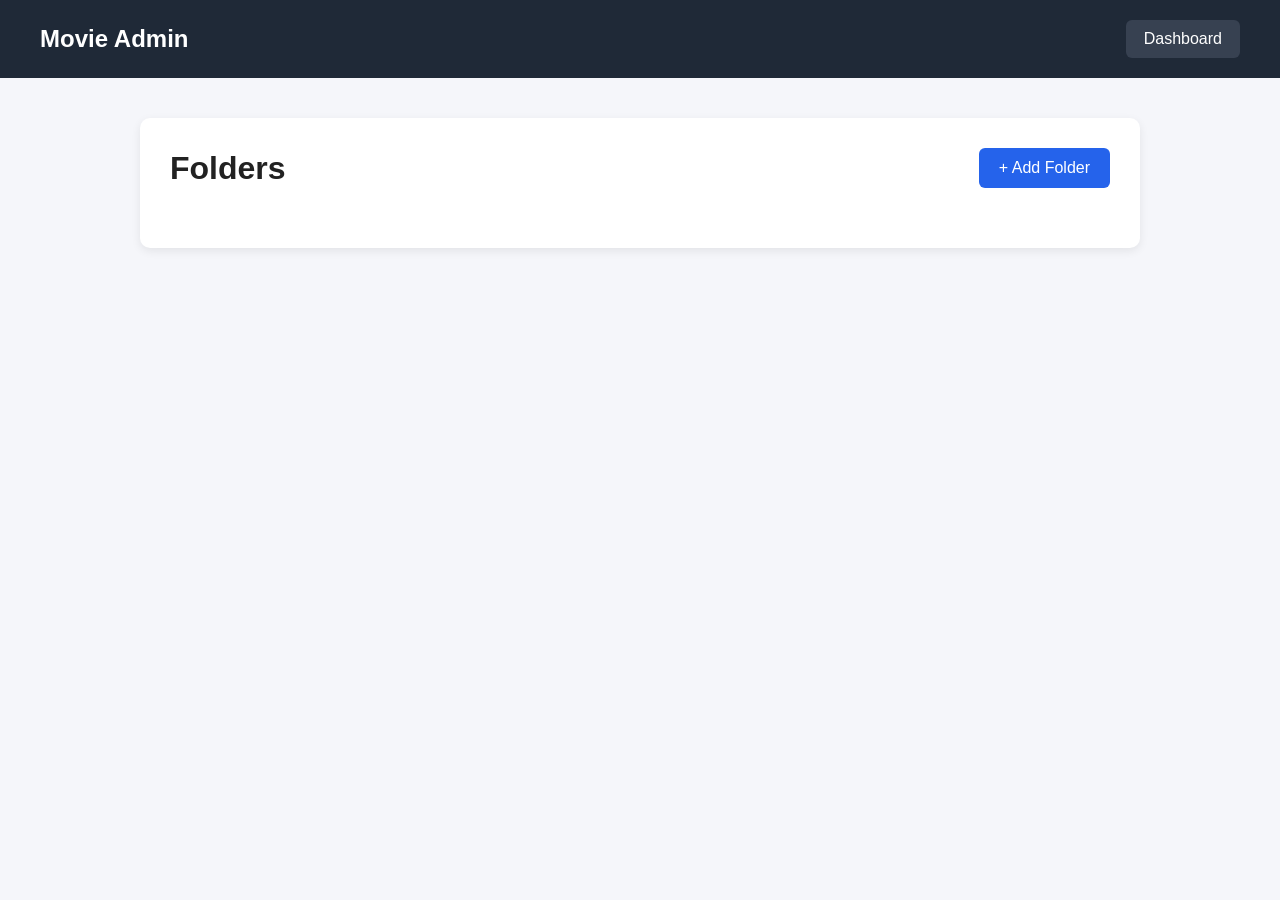
<file: moviebackend/movie-front/folders.html>
<!DOCTYPE html>
<html lang="en">
<head>
    <meta charset="UTF-8">
    <meta name="viewport" content="width=device-width, initial-scale=1.0">

    <title>Folders</title>

    <style>

        * {
            box-sizing: border-box;
        }

        body {
            margin: 0;
            font-family: Arial, sans-serif;
            background: #f5f6fa;
            color: #222;
        }

        .navbar {
            background: #1f2937;
            color: white;
            padding: 20px 40px;

            display: flex;
            justify-content: space-between;
            align-items: center;
        }

        .navbar h2 {
            margin: 0;
        }

        .back {
            color: white;
            text-decoration: none;
            background: #374151;
            padding: 10px 18px;
            border-radius: 6px;
        }

        .container {
            max-width: 1000px;
            margin: 40px auto;
            padding: 30px;

            background: white;
            border-radius: 10px;

            box-shadow: 0 3px 10px rgba(0, 0, 0, 0.08);
        }

        .top-bar {
            display: flex;
            justify-content: space-between;
            align-items: center;

            margin-bottom: 30px;
        }

        h1 {
            margin: 0;
        }

        .add-btn {
            background: #2563eb;
            color: white;
            text-decoration: none;

            padding: 11px 20px;
            border-radius: 6px;
        }

        .folders-container {
            display: flex;
            flex-direction: column;
            gap: 15px;
        }

        .folder-card {
            display: flex;
            align-items: center;
            gap: 20px;

            padding: 20px;

            border: 1px solid #ddd;
            border-radius: 8px;

            background: #fafafa;
        }

        .folder-icon {
            font-size: 40px;
        }

        .folder-info {
            flex: 1;
        }

        .folder-info h3 {
            margin: 0;
        }

        .actions {
            display: flex;
            gap: 10px;
        }

        .edit-btn,
        .delete-btn {
            border: none;
            border-radius: 6px;

            padding: 10px 15px;

            cursor: pointer;
            text-decoration: none;

            color: white;
        }

        .edit-btn {
            background: #2563eb;
        }

        .delete-btn {
            background: #ef4444;
        }

        .empty {
            text-align: center;
            padding: 40px;
            color: #777;
        }

        @media (max-width: 700px) {

            .container {
                margin: 20px;
            }

            .top-bar {
                align-items: flex-start;
                gap: 15px;
                flex-direction: column;
            }

            .folder-card {
                flex-direction: column;
                align-items: flex-start;
            }

        }

    </style>
</head>

<body>

<div class="navbar">

    <h2>Movie Admin</h2>

    <a
        href="dashboard.html"
        class="back"
    >
        Dashboard
    </a>

</div>


<div class="container">

    <div class="top-bar">

        <h1>Folders</h1>

        <a
            href="add-folder.html"
            class="add-btn"
        >
            + Add Folder
        </a>

    </div>


    <div
        id="folders-container"
        class="folders-container"
    ></div>

</div>


<script>

const accessToken =
    localStorage.getItem("access_token");


async function loadFolders() {

    const response =
        await fetch(
            "http://127.0.0.1:8000/special/folders/",
            {
                headers: {
                    "Authorization":
                        `Bearer ${accessToken}`
                }
            }
        );


    if (!response.ok) {

        alert("Failed to load folders.");

        return;

    }


    const data =
        await response.json();


    const folders =
        Array.isArray(data)
            ? data
            : data.results;


    const container =
        document.getElementById(
            "folders-container"
        );


    container.innerHTML = "";


    if (!folders || folders.length === 0) {

        container.innerHTML = `
            <div class="empty">
                No folders found.
            </div>
        `;

        return;

    }


    folders.forEach(folder => {

        const card =
            document.createElement("div");


        card.className =
            "folder-card";


        card.innerHTML = `

            <div class="folder-icon">
                📁
            </div>

            <div class="folder-info">

                <h3>
                    ${folder.title}
                </h3>

            </div>


            <div class="actions">

                <a
                    href="edit-folder.html?id=${folder.id}"
                    class="edit-btn"
                >
                    Edit
                </a>


                <button
                    class="delete-btn"
                    onclick="deleteFolder(${folder.id})"
                >
                    Delete
                </button>

            </div>

        `;


        container.appendChild(card);

    });

}


async function deleteFolder(id) {

    const confirmed =
        confirm(
            "Are you sure you want to delete this folder?"
        );


    if (!confirmed) {

        return;

    }


    const response =
        await fetch(
            `http://127.0.0.1:8000/special/folders/${id}/`,
            {
                method: "DELETE",

                headers: {
                    "Authorization":
                        `Bearer ${accessToken}`
                }
            }
        );


    if (!response.ok) {

        alert(
            "Failed to delete folder."
        );

        return;

    }


    loadFolders();

}


loadFolders();

</script>

</body>
</html>
</file>
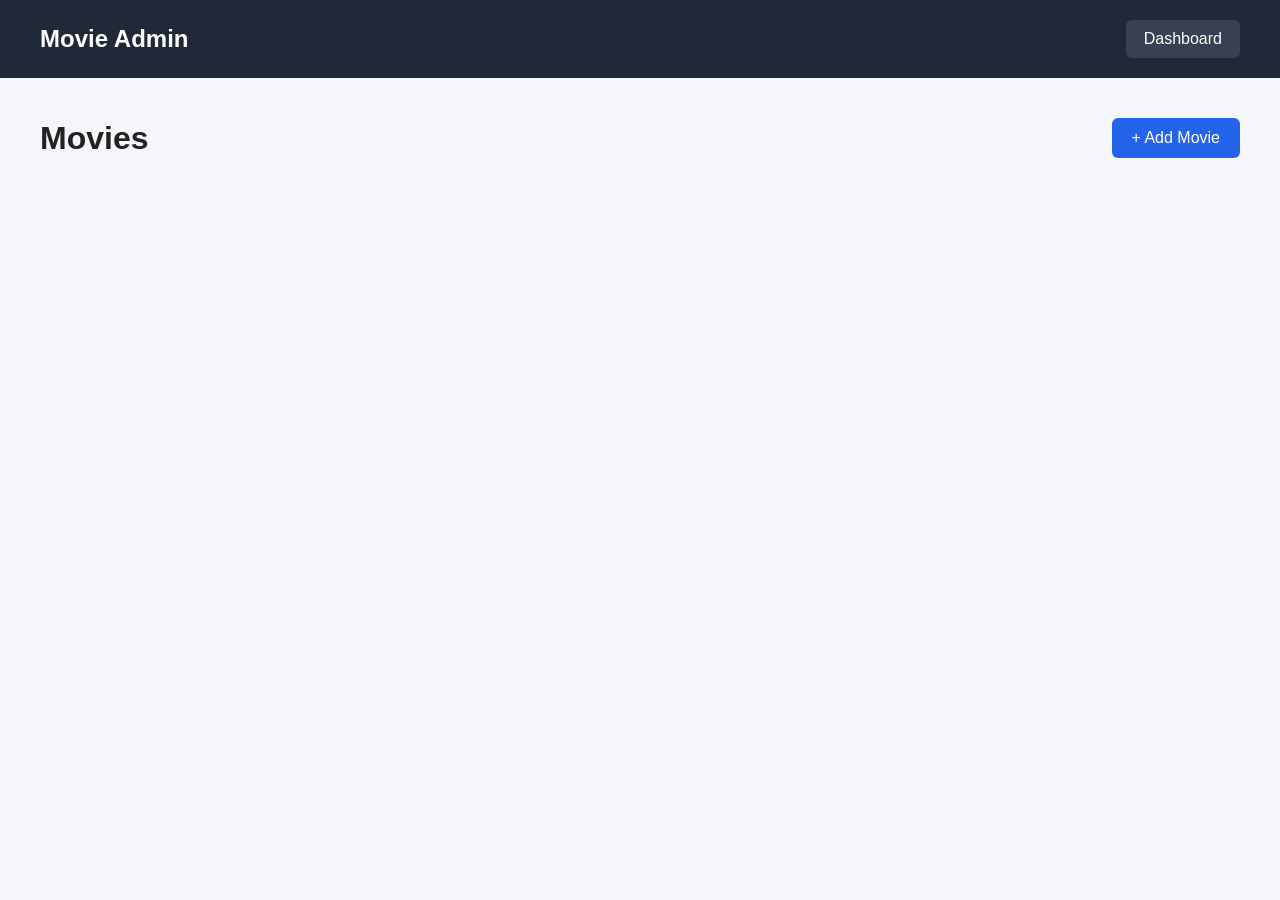
<file: moviebackend/movie-front/movie.html>
<!DOCTYPE html>
<html lang="en">
<head>
    <meta charset="UTF-8">
    <meta name="viewport" content="width=device-width, initial-scale=1.0">

    <title>Movie Admin - Movies</title>

    <style>
        * {
            box-sizing: border-box;
        }

        body {
            margin: 0;
            font-family: Arial, sans-serif;
            background: #f5f6fa;
            color: #222;
        }

        .navbar {
            background: #1f2937;
            color: white;
            padding: 20px 40px;

            display: flex;
            justify-content: space-between;
            align-items: center;
        }

        .navbar h2 {
            margin: 0;
        }

        .back {
            color: white;
            text-decoration: none;
            background: #374151;
            padding: 10px 18px;
            border-radius: 6px;
        }

        .container {
            padding: 40px;
        }

        .header {
            display: flex;
            justify-content: space-between;
            align-items: center;

            margin-bottom: 30px;
        }

        .header h1 {
            margin: 0;
        }

        .add {
            background: #2563eb;
            color: white;

            text-decoration: none;

            padding: 11px 20px;
            border-radius: 6px;
        }

        .movies {
            display: grid;
            grid-template-columns: repeat(4, 1fr);
            gap: 20px;
        }

        .movie {
            background: white;

            border-radius: 10px;

            overflow: hidden;

            box-shadow: 0 3px 10px rgba(0, 0, 0, 0.08);
        }

        .movie img {
            width: 100%;
            height: 300px;

            object-fit: cover;

            display: block;
        }

        .movie-info {
            padding: 15px;
        }

        .movie-title {
            font-size: 18px;
            font-weight: bold;

            margin-bottom: 10px;
        }

        .movie-rating {
            color: #666;
            margin-bottom: 15px;
        }

        .actions {
            display: flex;
            gap: 10px;
        }

        .actions button {
            flex: 1;

            padding: 9px;

            border: none;
            border-radius: 6px;

            cursor: pointer;

            font-size: 14px;
        }

        .edit {
            background: #e5e7eb;
            color: #222;
        }

        .delete {
            background: #ef4444;
            color: white;
        }

        @media (max-width: 1000px) {

            .movies {
                grid-template-columns: repeat(3, 1fr);
            }

        }

        @media (max-width: 700px) {

            .movies {
                grid-template-columns: repeat(2, 1fr);
            }

        }

        @media (max-width: 500px) {

            .movies {
                grid-template-columns: 1fr;
            }

            .container {
                padding: 20px;
            }

        }
    </style>
</head>

<body>

    <div class="navbar">

        <h2>Movie Admin</h2>

        <a href="dashboard.html" class="back">
            Dashboard
        </a>

    </div>


    <div class="container">

        <div class="header">

            <h1>Movies</h1>

            <a href="add-movie.html" class="add">
                + Add Movie
            </a>

        </div>


        <div class="movies" id="movies">

        </div>

    </div>


    <script>

        const accessToken = localStorage.getItem("access_token");


        async function loadMovies() {

            const response = await fetch(
                "http://127.0.0.1:8000/content/movies/",
                {
                    headers: {
                        "Authorization": `Bearer ${accessToken}`
                    }
                }
            );


            if (!response.ok) {

                console.log("Failed to load movies");

                return;
            }


            const data = await response.json();


            const movies = Array.isArray(data)
                ? data
                : data.results;


            const container = document.getElementById("movies");


            container.innerHTML = "";


            movies.forEach(movie => {


                const card = document.createElement("div");

                card.className = "movie";


                card.innerHTML = `

                    <img
                        src="${movie.poster_url}"
                        alt="${movie.title}"
                    >

                    <div class="movie-info">

                        <div class="movie-title">
                            ${movie.title}
                        </div>

                        <div class="movie-rating">
                            ⭐ ${movie.imdb_rating ?? "N/A"}
                        </div>

                        <div class="actions">

                            <button
                                class="edit"
                                onclick="editMovie(${movie.id})"
                            >
                                Edit
                            </button>

                            <button
                                class="delete"
                                onclick="deleteMovie(${movie.id})"
                            >
                                Delete
                            </button>

                        </div>

                    </div>

                `;


                container.appendChild(card);

            });

        }


        function editMovie(movieId) {

            window.location.href = `edit-movie.html?id=${movieId}`;

        }


        async function deleteMovie(movieId) {

            const confirmDelete = confirm(
                "Are you sure you want to delete this movie?"
            );

            if (!confirmDelete) {
                return;
            }

            const response = await fetch(
                `http://127.0.0.1:8000/content/movies/${movieId}/`,
                {
                    method: "DELETE",

                    headers: {
                        "Authorization": `Bearer ${accessToken}`
                    }
                }
            );

            if (response.ok) {

                alert("Movie deleted successfully.");

                loadMovies();

            } else {

                alert("Failed to delete movie.");

    }

}


        loadMovies();

    </script>

</body>
</html>
</file>
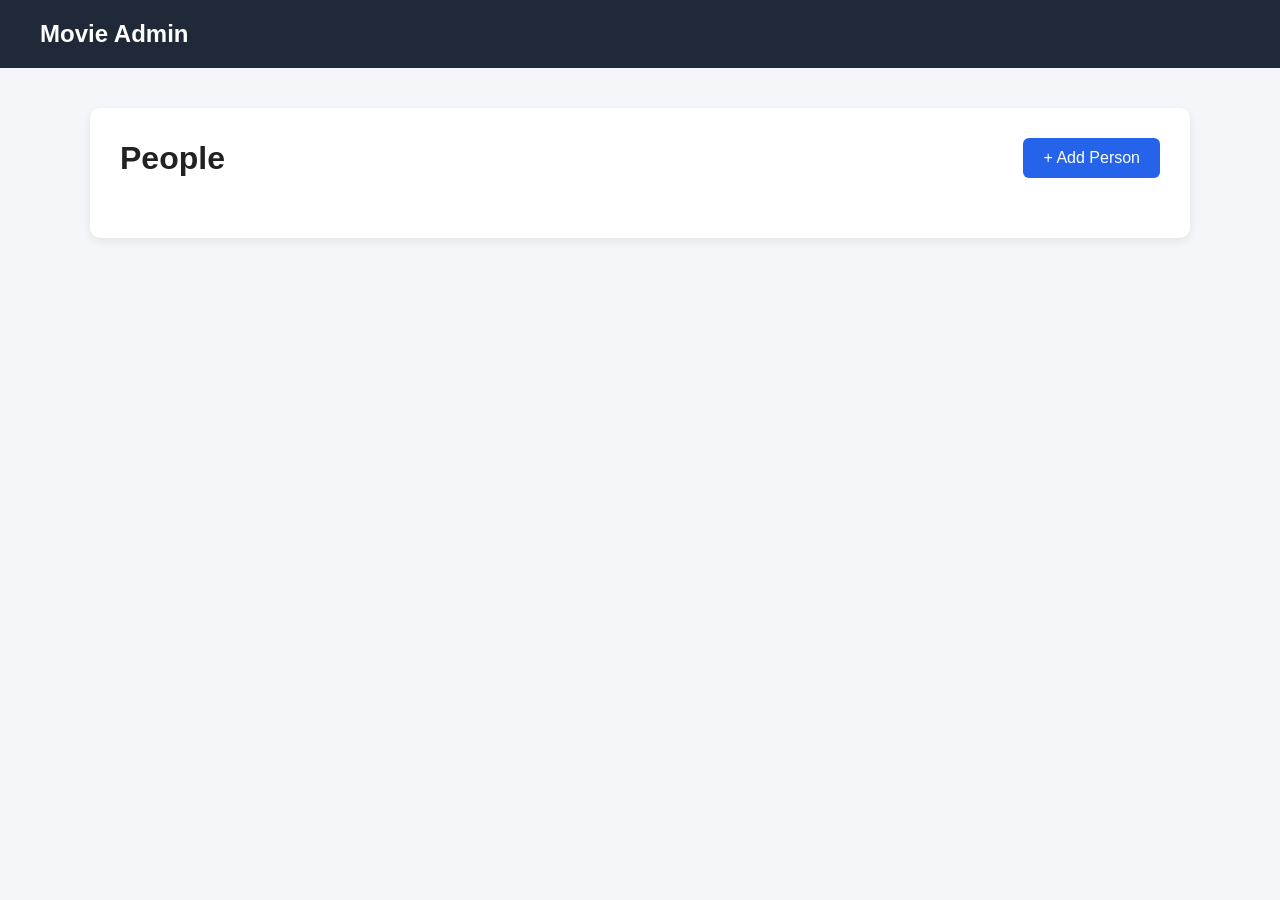
<file: moviebackend/movie-front/people.html>
<!DOCTYPE html>
<html lang="en">
<head>
    <meta charset="UTF-8">
    <meta name="viewport" content="width=device-width, initial-scale=1.0">

    <title>People</title>

    <style>
        * {
            box-sizing: border-box;
        }

        body {
            margin: 0;
            font-family: Arial, sans-serif;
            background: #f5f6fa;
            color: #222;
        }

        .navbar {
            background: #1f2937;
            color: white;
            padding: 20px 40px;

            display: flex;
            justify-content: space-between;
            align-items: center;
        }

        .navbar h2 {
            margin: 0;
        }

        .container {
            max-width: 1100px;
            margin: 40px auto;
            padding: 30px;

            background: white;
            border-radius: 10px;

            box-shadow: 0 3px 10px rgba(0, 0, 0, 0.08);
        }

        .top-bar {
            display: flex;
            justify-content: space-between;
            align-items: center;

            margin-bottom: 30px;
        }

        h1 {
            margin: 0;
        }

        .add-btn {
            background: #2563eb;
            color: white;

            text-decoration: none;

            padding: 11px 20px;

            border-radius: 6px;
        }

        .people-container {
            display: flex;
            flex-direction: column;
            gap: 15px;
        }

        .person-card {
            display: flex;
            align-items: center;
            gap: 20px;

            padding: 20px;

            border: 1px solid #ddd;
            border-radius: 8px;

            background: #fafafa;
        }

        .avatar {
            width: 80px;
            height: 80px;

            border-radius: 50%;

            object-fit: cover;

            background: #ddd;
        }

        .person-info {
            flex: 1;
        }

        .person-info h3 {
            margin: 0 0 8px;
        }

        .person-info p {
            margin: 0;

            color: #666;
        }

        .actions {
            display: flex;
            gap: 10px;
        }

        .edit-btn,
        .delete-btn {
            border: none;
            border-radius: 6px;

            padding: 10px 15px;

            cursor: pointer;

            text-decoration: none;

            color: white;
        }

        .edit-btn {
            background: #2563eb;
        }

        .delete-btn {
            background: #ef4444;
        }

        .empty {
            text-align: center;
            padding: 40px;
            color: #777;
        }

        @media (max-width: 700px) {

            .container {
                margin: 20px;
            }

            .top-bar {
                align-items: flex-start;
                gap: 15px;
                flex-direction: column;
            }

            .person-card {
                flex-direction: column;
                align-items: flex-start;
            }

            .actions {
                width: 100%;
            }

        }
    </style>
</head>

<body>

<div class="navbar">

    <h2>Movie Admin</h2>

</div>


<div class="container">

    <div class="top-bar">

        <h1>People</h1>

        <a
            href="add-people.html"
            class="add-btn"
        >
            + Add Person
        </a>

    </div>


    <div
        id="people-container"
        class="people-container"
    ></div>

</div>


<script>

const accessToken =
    localStorage.getItem("access_token");


async function loadPeople() {

    const response =
        await fetch(
            "http://127.0.0.1:8000/people/people/",
            {
                headers: {
                    "Authorization":
                        `Bearer ${accessToken}`
                }
            }
        );


    if (!response.ok) {

        alert("Failed to load people.");

        return;

    }


    const data =
        await response.json();


    const people =
        Array.isArray(data)
            ? data
            : data.results;


    const container =
        document.getElementById(
            "people-container"
        );


    container.innerHTML = "";


    if (!people || people.length === 0) {

        container.innerHTML = `
            <div class="empty">
                No people found.
            </div>
        `;

        return;

    }


    people.forEach(person => {

        const card =
            document.createElement("div");


        card.className =
            "person-card";


        card.innerHTML = `

            <img
                class="avatar"
                src="${person.avatar_url}"
                alt="${person.full_name}"
                onerror="this.style.display='none'"
            >

            <div class="person-info">

                <h3>
                    ${person.full_name}
                </h3>

                <p>
                    ${
                        person.bio
                            ? person.bio
                            : "No biography."
                    }
                </p>

            </div>


            <div class="actions">

                <a
                    href="edit-people.html?id=${person.id}"
                    class="edit-btn"
                >
                    Edit
                </a>


                <button
                    class="delete-btn"
                    onclick="deletePerson(${person.id})"
                >
                    Delete
                </button>

            </div>

        `;


        container.appendChild(card);

    });

}


async function deletePerson(id) {

    const confirmed =
        confirm(
            "Are you sure you want to delete this person?"
        );


    if (!confirmed) {

        return;

    }


    const response =
        await fetch(
            `http://127.0.0.1:8000/people/people/${id}/`,
            {
                method: "DELETE",

                headers: {
                    "Authorization":
                        `Bearer ${accessToken}`
                }
            }
        );


    if (!response.ok) {

        alert(
            "Failed to delete person."
        );

        return;

    }


    loadPeople();

}


loadPeople();

</script>

</body>
</html>
</file>
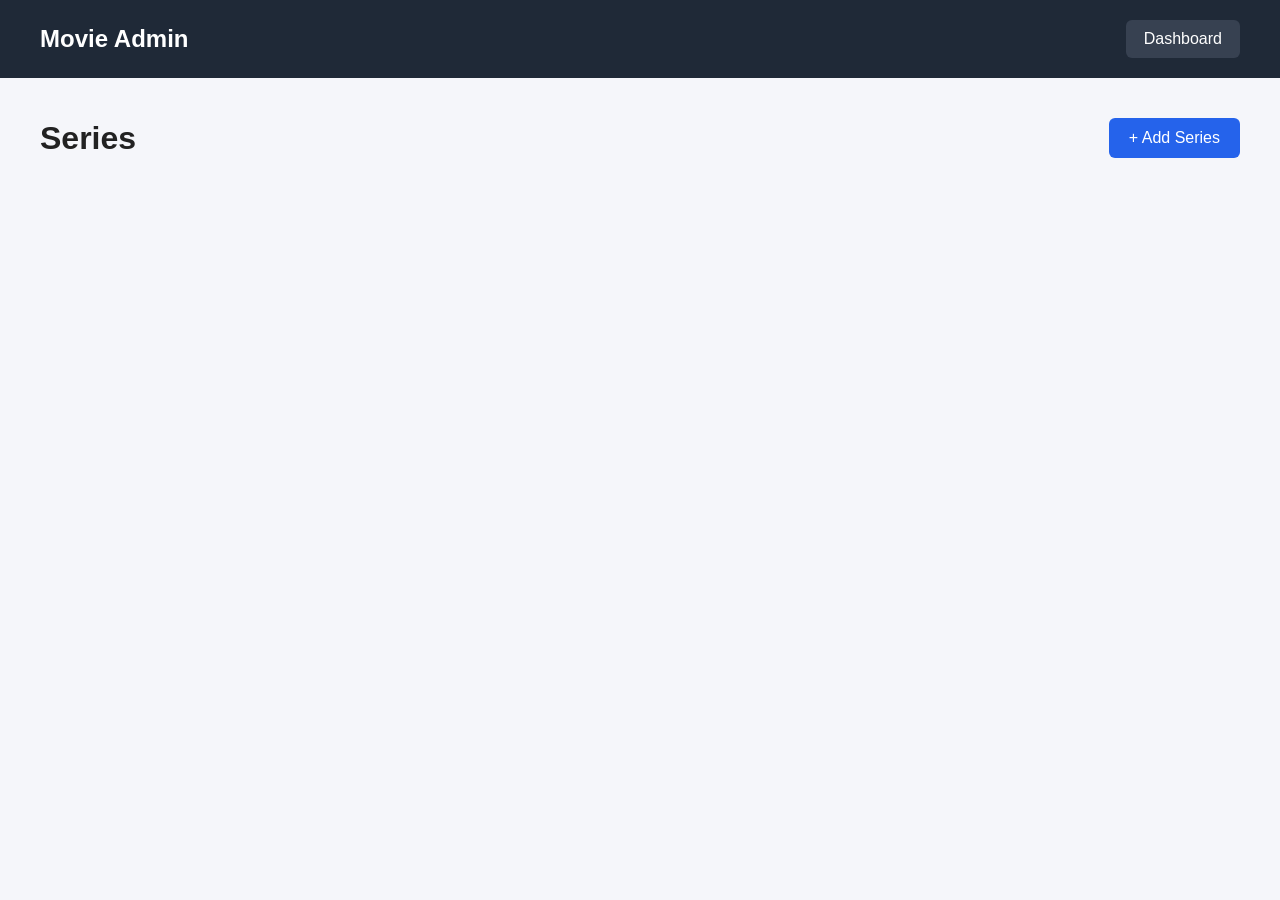
<file: moviebackend/movie-front/series.html>
<!DOCTYPE html>
<html lang="en">
<head>
    <meta charset="UTF-8">
    <meta name="viewport" content="width=device-width, initial-scale=1.0">
    <title>Movie Admin - Series</title>

    <style>
        * {
            box-sizing: border-box;
        }

        body {
            margin: 0;
            font-family: Arial, sans-serif;
            background: #f5f6fa;
            color: #222;
        }

        .navbar {
            background: #1f2937;
            color: white;
            padding: 20px 40px;
            display: flex;
            justify-content: space-between;
            align-items: center;
        }

        .navbar h2 {
            margin: 0;
        }

        .back {
            color: white;
            text-decoration: none;
            background: #374151;
            padding: 10px 18px;
            border-radius: 6px;
        }

        .container {
            padding: 40px;
        }

        .header {
            display: flex;
            justify-content: space-between;
            align-items: center;
            margin-bottom: 30px;
        }

        .header h1 {
            margin: 0;
        }

        .add {
            background: #2563eb;
            color: white;
            text-decoration: none;
            padding: 11px 20px;
            border-radius: 6px;
        }

        .series {
            display: grid;
            grid-template-columns: repeat(4, 1fr);
            gap: 20px;
        }

        .serie {
            background: white;
            border-radius: 10px;
            overflow: hidden;
            box-shadow: 0 3px 10px rgba(0,0,0,.08);
        }

        .serie img {
            width: 100%;
            height: 300px;
            object-fit: cover;
            display: block;
        }

        .serie-info {
            padding: 15px;
        }

        .serie-title {
            font-size: 18px;
            font-weight: bold;
            margin-bottom: 10px;
        }

        .serie-rating {
            color: #666;
            margin-bottom: 15px;
        }

        .actions {
            display: flex;
            gap: 10px;
        }

        .actions button {
            flex: 1;
            padding: 9px;
            border: none;
            border-radius: 6px;
            cursor: pointer;
            font-size: 14px;
        }

        .edit {
            background: #e5e7eb;
            color: #222;
        }

        .delete {
            background: #ef4444;
            color: white;
        }

        @media (max-width: 1000px) {
            .series {
                grid-template-columns: repeat(3, 1fr);
            }
        }

        @media (max-width: 700px) {
            .series {
                grid-template-columns: repeat(2, 1fr);
            }
        }

        @media (max-width: 500px) {
            .series {
                grid-template-columns: 1fr;
            }

            .container {
                padding: 20px;
            }
        }
    </style>
</head>

<body>

<div class="navbar">
    <h2>Movie Admin</h2>

    <a href="dashboard.html" class="back">
        Dashboard
    </a>
</div>

<div class="container">

    <div class="header">
        <h1>Series</h1>

        <a href="add-series.html" class="add">
            + Add Series
        </a>
    </div>

    <div class="series" id="series"></div>

</div>

<script>

const accessToken =
    localStorage.getItem("access_token");


async function loadSeries() {

    const response = await fetch(
        "http://127.0.0.1:8000/content/series/",
        {
            headers: {
                "Authorization":
                    `Bearer ${accessToken}`
            }
        }
    );


    if (!response.ok) {

        console.log("Failed to load series");

        return;
    }


    const data =
        await response.json();


    const series = Array.isArray(data)
        ? data
        : data.results;


    const container =
        document.getElementById("series");


    container.innerHTML = "";


    series.forEach(serie => {

        const card =
            document.createElement("div");

        card.className = "serie";


        card.innerHTML = `

            <img
                src="${serie.poster_url}"
                alt="${serie.title}"
            >

            <div class="serie-info">

                <div class="serie-title">
                    ${serie.title}
                </div>

                <div class="serie-rating">
                    ⭐ ${serie.imdb_rating ?? "N/A"}
                </div>

                <div class="actions">

                    <button
                        class="edit"
                        onclick="editSeries(${serie.id})"
                    >
                        Edit
                    </button>

                    <button
                        class="delete"
                        onclick="deleteSeries(${serie.id})"
                    >
                        Delete
                    </button>

                </div>

            </div>

        `;


        container.appendChild(card);

    });

}


function editSeries(seriesId) {

    window.location.href =
        `edit-series.html?id=${seriesId}`;

}


async function deleteSeries(seriesId) {

    const confirmDelete =
        confirm(
            "Are you sure you want to delete this series?"
        );


    if (!confirmDelete) {
        return;
    }


    const response =
        await fetch(
            `http://127.0.0.1:8000/content/series/${seriesId}/`,
            {
                method: "DELETE",

                headers: {
                    "Authorization":
                        `Bearer ${accessToken}`
                }
            }
        );


    if (response.ok) {

        alert("Series deleted successfully.");

        loadSeries();

    } else {

        alert("Failed to delete series.");

    }

}


loadSeries();

</script>

</body>
</html>
</file>
<file: moviebackend/movie-front/css/style.css>
* {
    box-sizing: border-box;
}

body {
    margin: 0;
    min-height: 100vh;
    display: flex;
    justify-content: center;
    align-items: center;
    font-family: Arial, sans-serif;
    background: #f5f5f5;
}

.login-container {
    width: 350px;
    padding: 30px;
    background: white;
    border-radius: 10px;
    box-shadow: 0 4px 20px rgba(0, 0, 0, 0.1);
}

.login-container h1 {
    text-align: center;
    margin-bottom: 25px;
}

#login-form {
    display: flex;
    flex-direction: column;
    gap: 15px;
}

#login-form input {
    padding: 12px;
    border: 1px solid #ccc;
    border-radius: 6px;
    font-size: 15px;
}

#login-form button {
    padding: 12px;
    border: none;
    border-radius: 6px;
    cursor: pointer;
    font-size: 15px;
}

#error-message {
    color: red;
    text-align: center;
    margin: 0;
}
</file>
